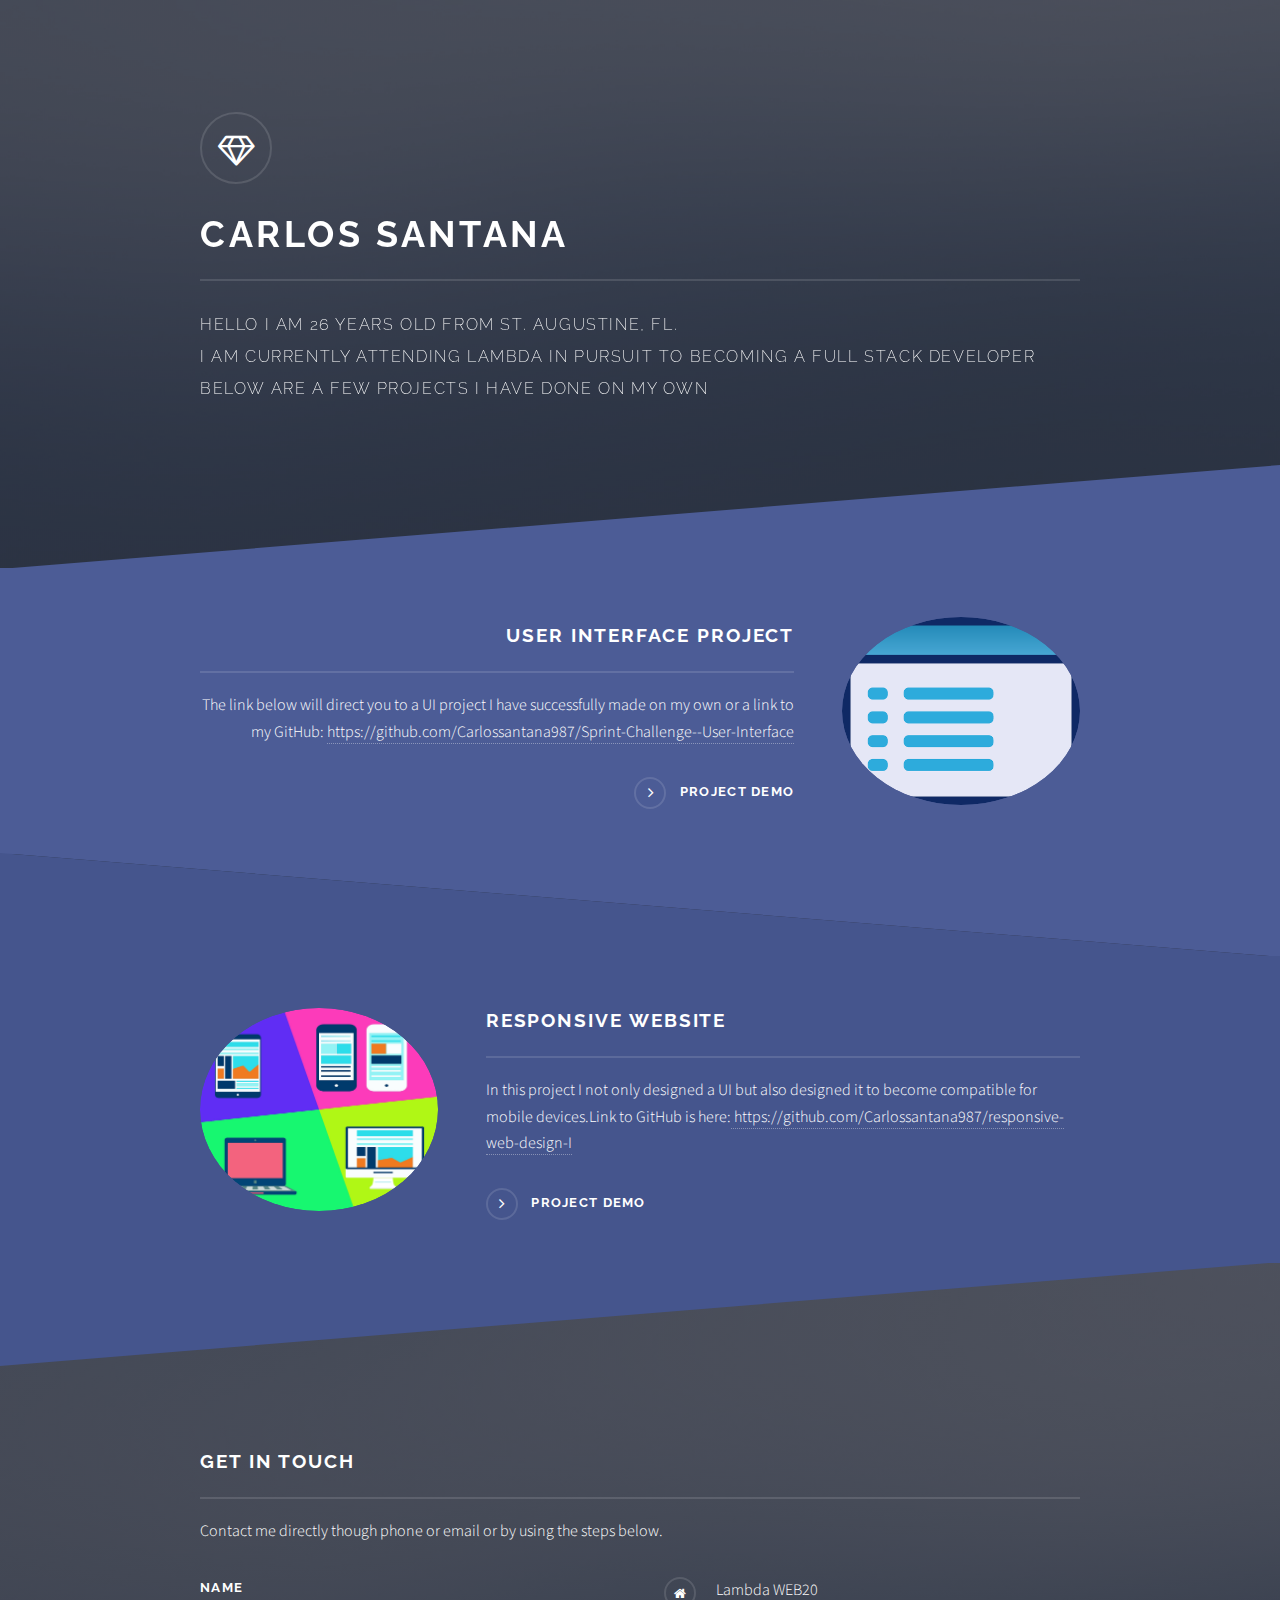
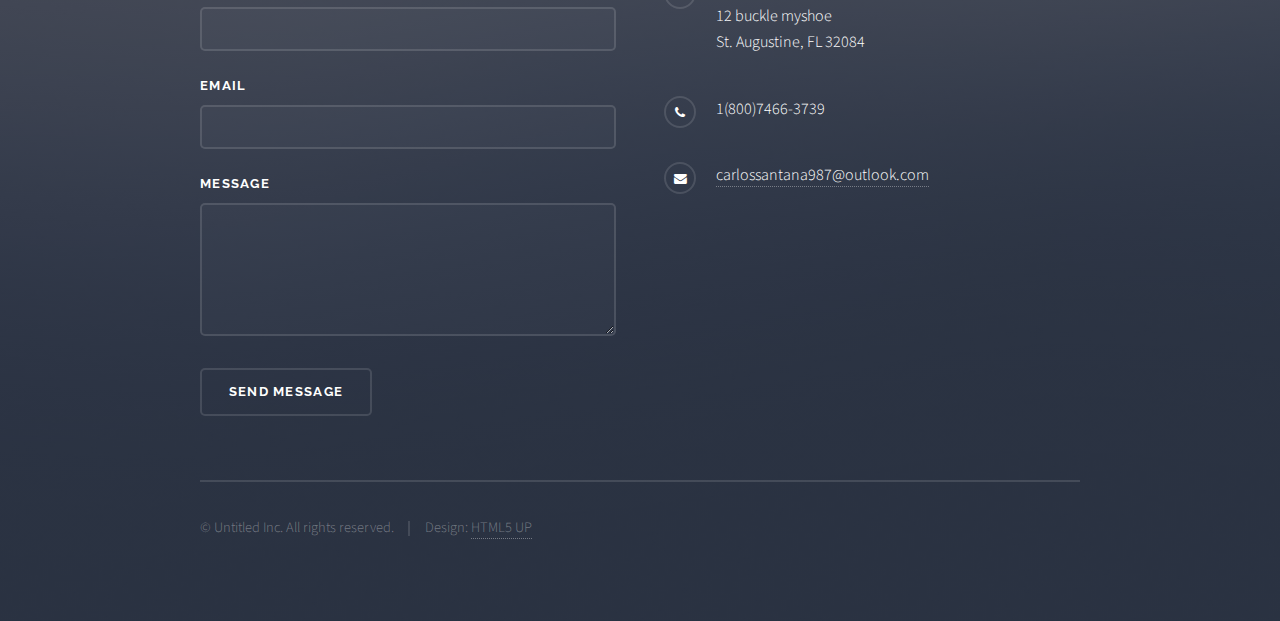
<file: Portfolio/index.html>
<!DOCTYPE HTML>
<!--
	Solid State by HTML5 UP
	html5up.net | @ajlkn
	Free for personal and commercial use under the CCA 3.0 license (html5up.net/license)
-->
<html>
	<head>
		<title>Carlos Santana</title>
		<meta charset="utf-8" />
		<meta name="viewport" content="width=device-width, initial-scale=1, user-scalable=no" />
		<link rel="stylesheet" href="assets/css/main.css" />
		<noscript><link rel="stylesheet" href="assets/css/noscript.css" /></noscript>
	</head>
	<body class="is-preload">

		<!-- Page Wrapper -->
			<!--<div id="page-wrapper">

				 Header 
					<header id="header" class="alt">
						<h1><a href="index.html">Carlos Santana</a></h1>
						<nav>
							<a href="#menu">Menu</a>
						</nav>
					</header> -->

				<!-- Menu -->
				<!--  <nav id="menu">
						<div class="inner">
							<h2>Menu</h2>
							<ul class="links">
								<li><a href="index.html">Home</a></li>
								<li><a href="generic.html">Generic</a></li>
								<li><a href="elements.html">Elements</a></li>
								<li><a href="#">Log In</a></li>
								<li><a href="#">Sign Up</a></li>
							</ul>
							<a href="#" class="close">Close</a>
						</div>
					</nav>  -->

				<!-- Banner -->
					<section id="banner">
						<div class="inner">
							<div class="logo"><span class="icon fa-diamond"></span></div>
							<h2>Carlos Santana</h2>
							<p>Hello I am 26 years old from St. Augustine, FL. </br>
							I am currently attending Lambda in pursuit to becoming a Full Stack Developer </br>
							Below are a few projects I have done on my own</b>

							</p>
						</div>
					</section>

				<!-- Wrapper -->
					<section id="wrapper">

						<!-- One -->
							<section id="one" class="wrapper spotlight style1">
								<div class="inner">
									<a href="UI-prjx-index.html" class="image"><img src="images/UI background picture.png" alt="" /></a>
									<div class="content">
										<h2 class="major">User Interface Project</h2>
										<p>The link below will direct you to a UI project I have successfully made on my own </b>
											or a link to my GitHub: <a href ='https://github.com/Carlossantana987/Sprint-Challenge--User-Interface'>https://github.com/Carlossantana987/Sprint-Challenge--User-Interface</a>
										</p>
										<a href="UI-prjx-index.html"class="special">Project Demo</a>
									</div>
								</div>
							</section>

						<!-- Two -->
							<section id="two" class="wrapper alt spotlight style2">
								<div class="inner">
									<a href="index.1.html" class="image"><img src="images/mobile.jpg" alt="" /></a>
									<div class="content">
										<h2 class="major">Responsive Website</h2>
										<p>In this project I not only designed a UI but also designed it to become compatible for mobile devices.Link to GitHub is here:<a href='https://github.com/Carlossantana987/responsive-web-design-I'> https://github.com/Carlossantana987/responsive-web-design-I </a></p>
										<a href="index.1.html" class="special">Project Demo</a>
									</div>
								</div>
							</section>

						<!--Three 
							<section id="three" class="wrapper spotlight style3">
								<div class="inner">
									<a href="#" class="image"><img src="images/pic03.jpg" alt="" /></a>
									<div class="content">
										<h2 class="major">Nullam dignissim</h2>
										<p>Lorem ipsum dolor sit amet, etiam lorem adipiscing elit. Cras turpis ante, nullam sit amet turpis non, sollicitudin posuere urna. Mauris id tellus arcu. Nunc vehicula id nulla dignissim dapibus. Nullam ultrices, neque et faucibus viverra, ex nulla cursus.</p>
										<a href="#" class="special">Learn more</a>
									</div>
								</div>
							</section>

						Four 
							<section id="four" class="wrapper alt style1">
								<div class="inner">
									<h2 class="major">Vitae phasellus</h2>
									<p>Cras mattis ante fermentum, malesuada neque vitae, eleifend erat. Phasellus non pulvinar erat. Fusce tincidunt, nisl eget mattis egestas, purus ipsum consequat orci, sit amet lobortis lorem lacus in tellus. Sed ac elementum arcu. Quisque placerat auctor laoreet.</p>
									<section class="features">
										<article>
											<a href="#" class="image"><img src="images/pic04.jpg" alt="" /></a>
											<h3 class="major">Sed feugiat lorem</h3>
											<p>Lorem ipsum dolor sit amet, consectetur adipiscing vehicula id nulla dignissim dapibus ultrices.</p>
											<a href="#" class="special">Learn more</a>
										</article>
										<article>
											<a href="#" class="image"><img src="images/pic05.jpg" alt="" /></a>
											<h3 class="major">Nisl placerat</h3>
											<p>Lorem ipsum dolor sit amet, consectetur adipiscing vehicula id nulla dignissim dapibus ultrices.</p>
											<a href="#" class="special">Learn more</a>
										</article>
										<article>
											<a href="#" class="image"><img src="images/pic06.jpg" alt="" /></a>
											<h3 class="major">Ante fermentum</h3>
											<p>Lorem ipsum dolor sit amet, consectetur adipiscing vehicula id nulla dignissim dapibus ultrices.</p>
											<a href="#" class="special">Learn more</a>
										</article>
										<article>
											<a href="#" class="image"><img src="images/pic07.jpg" alt="" /></a>
											<h3 class="major">Fusce consequat</h3>
											<p>Lorem ipsum dolor sit amet, consectetur adipiscing vehicula id nulla dignissim dapibus ultrices.</p>
											<a href="#" class="special">Learn more</a>
										</article>
									</section>
									<ul class="actions">
										<li><a href="#" class="button">Browse All</a></li>
									</ul>
								</div>
							</section>

					</section>

				 Footer -->
					<section id="footer">
						<div class="inner">
							<h2 class="major">Get in touch</h2>
							<p>Contact me directly though phone or email or by using the steps below.</p>
							<form method="post" action="#">
								<div class="fields">
									<div class="field">
										<label for="name">Name</label>
										<input type="text" name="name" id="name" />
									</div>
									<div class="field">
										<label for="email">Email</label>
										<input type="email" name="email" id="email" />
									</div>
									<div class="field">
										<label for="message">Message</label>
										<textarea name="message" id="message" rows="4"></textarea>
									</div>
								</div>
								<ul class="actions">
									<li><input type="submit" value="Send Message" /></li>
								</ul>
							</form>
							<ul class="contact">
								<li class="fa-home">
									Lambda WEB20</br>
									12 buckle myshoe <br/>
									St. Augustine, FL 32084
								</li>
								<li class="fa-phone"> 1(800)7466-3739</li>
								<li class="fa-envelope"><a href="#">carlossantana987@outlook.com</a></li>
								<!--<li class="fa-twitter"><a href="#">twitter.com/untitled-tld</a></li>
								<li class="fa-facebook"><a href="#">facebook.com/untitled-tld</a></li>
								<li class="fa-instagram"><a href="#">instagram.com/untitled-tld</a></li> -->
							</ul>
							<ul class="copyright">
								<li>&copy; Untitled Inc. All rights reserved.</li><li>Design: <a href="http://html5up.net">HTML5 UP</a></li>
							</ul>
						</div>
					</section>

			</div>

		<!-- Scripts -->
			<script src="assets/js/jquery.min.js"></script>
			<script src="assets/js/jquery.scrollex.min.js"></script>
			<script src="assets/js/browser.min.js"></script>
			<script src="assets/js/breakpoints.min.js"></script>
			<script src="assets/js/util.js"></script>
			<script src="assets/js/main.js"></script>

	</body>
</html>
</file>
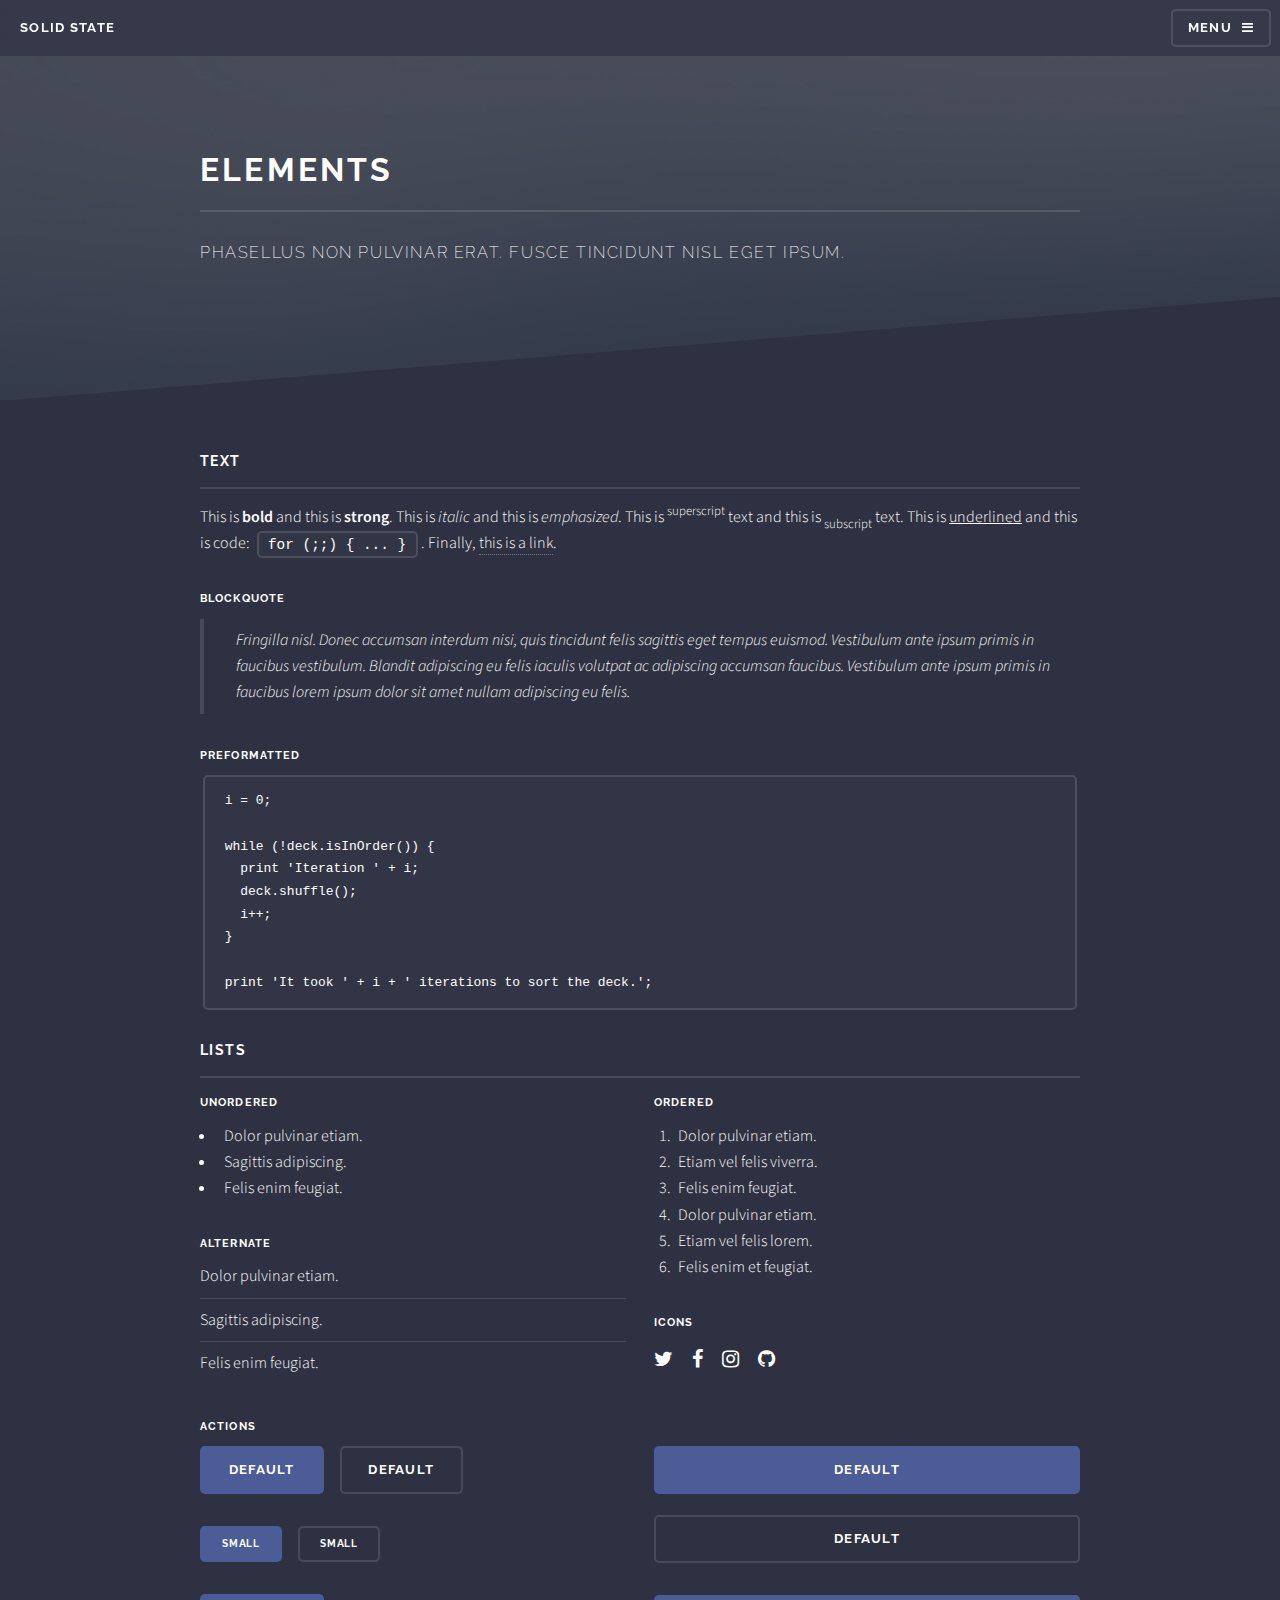
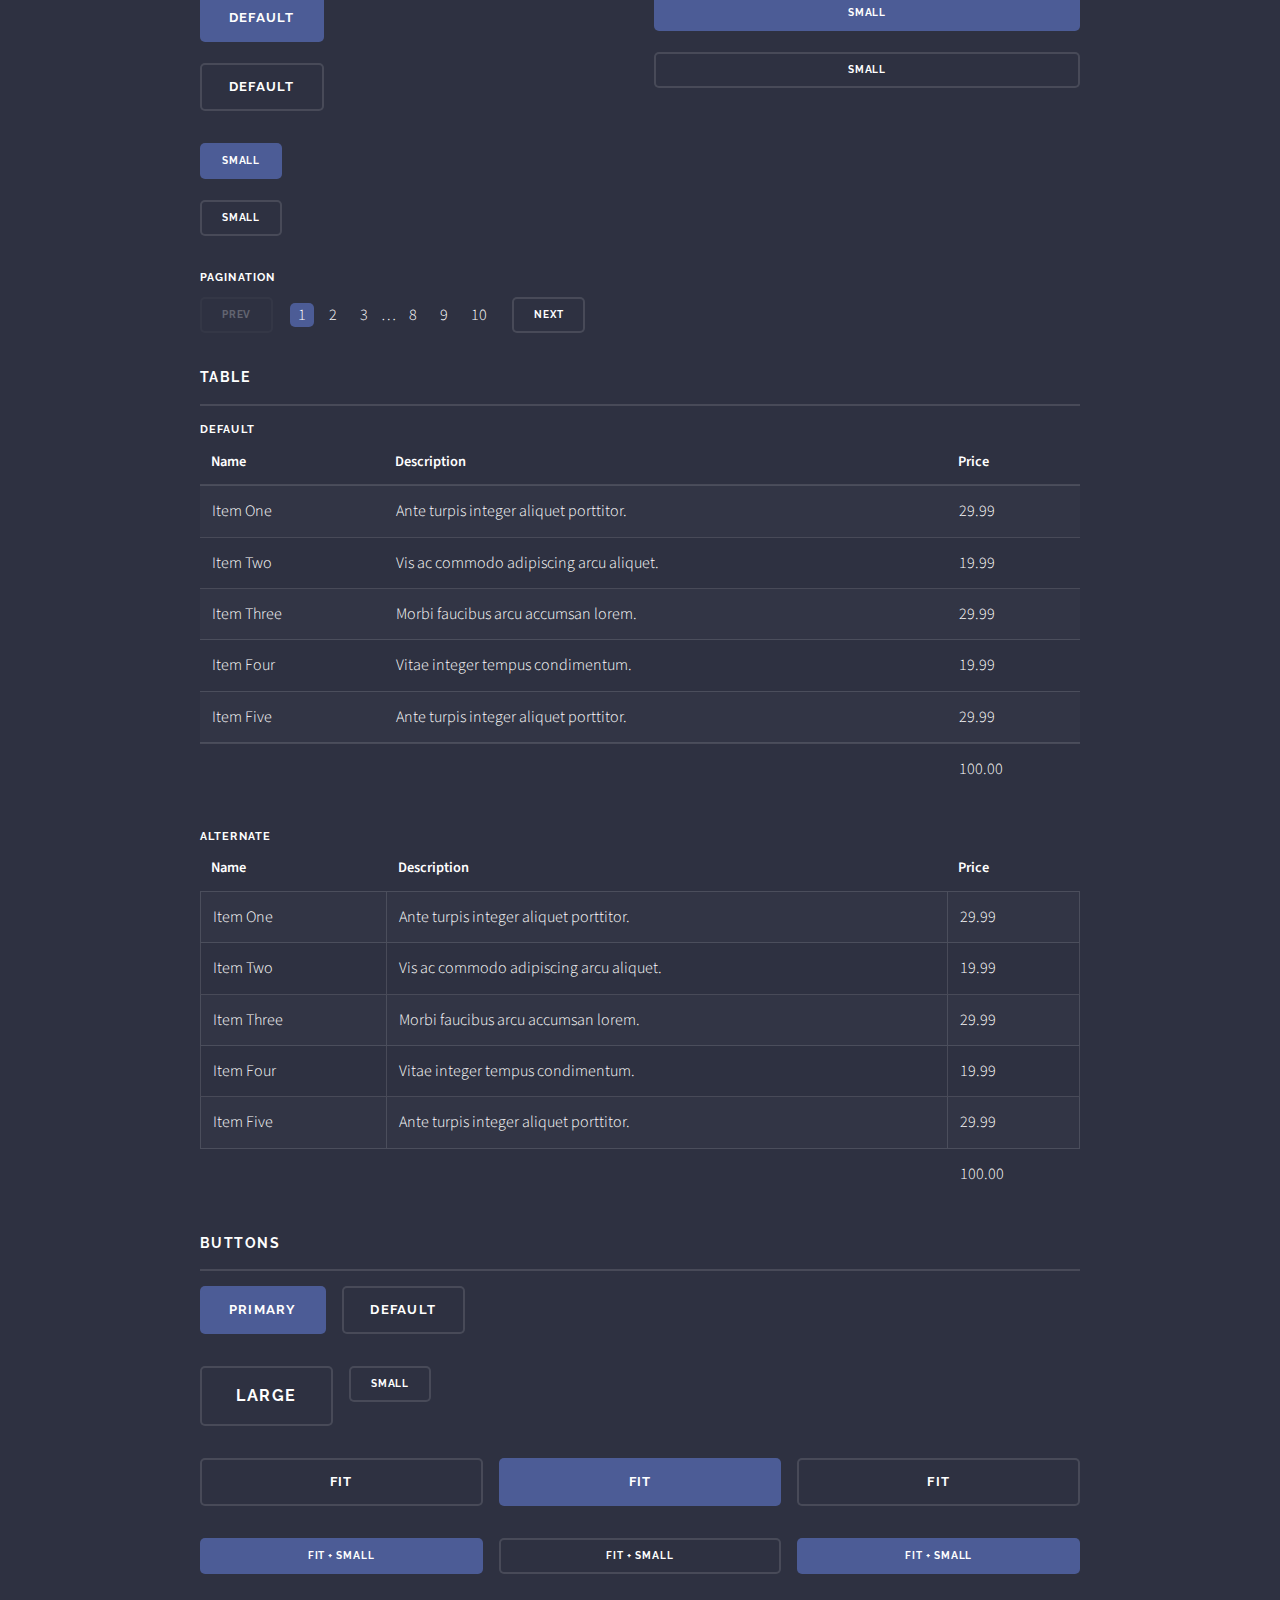
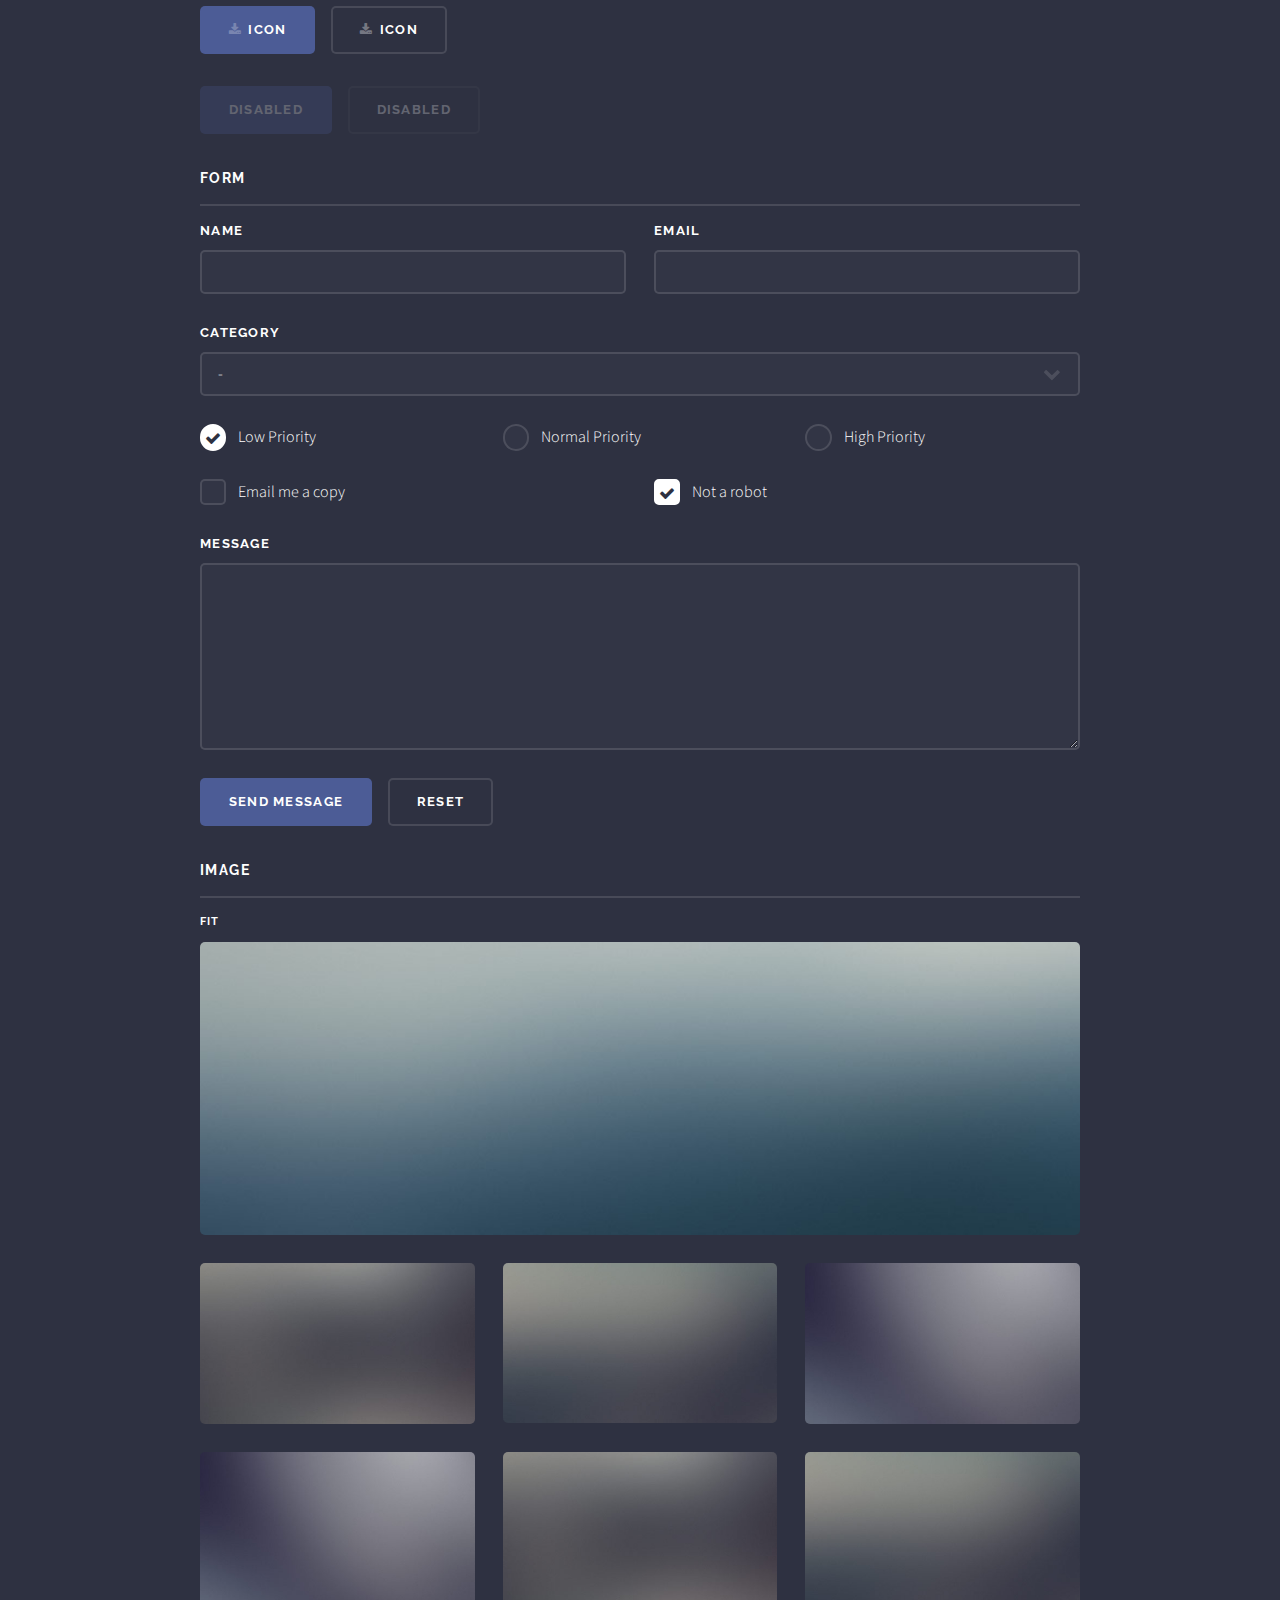
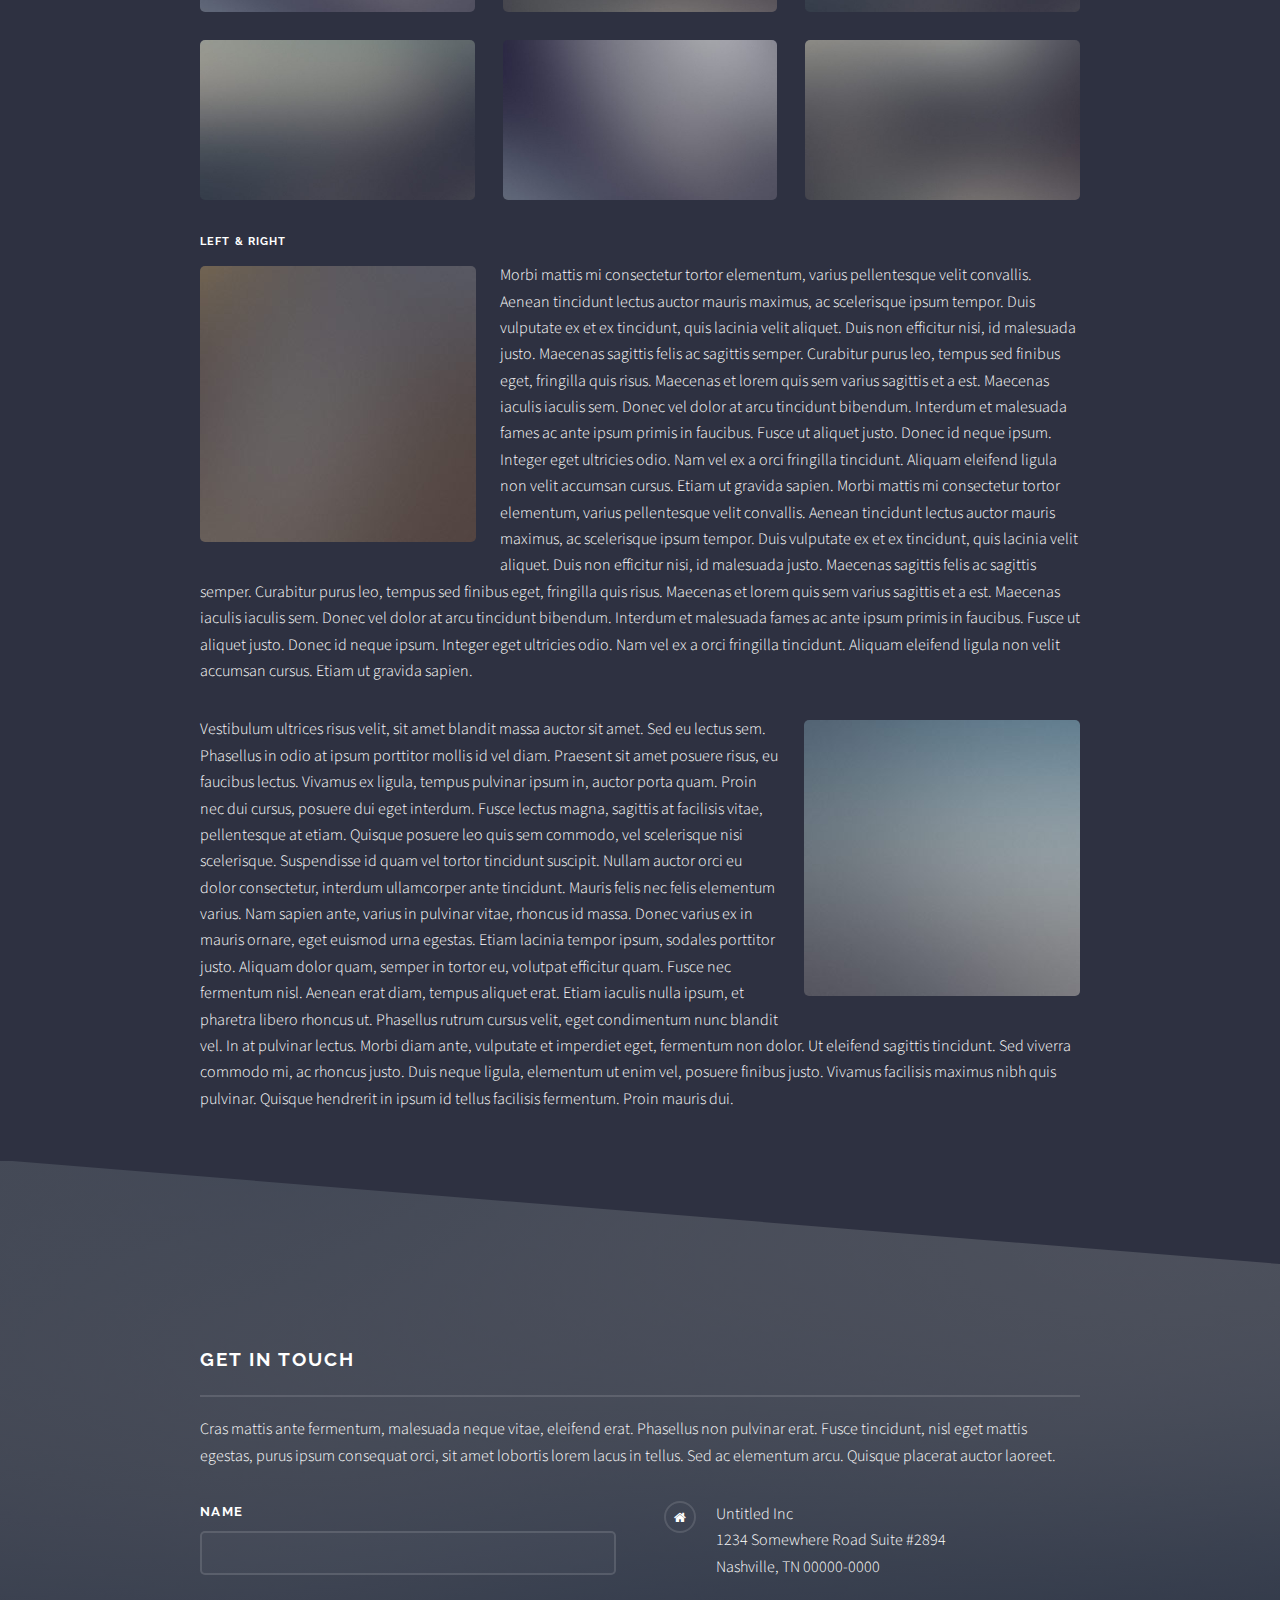
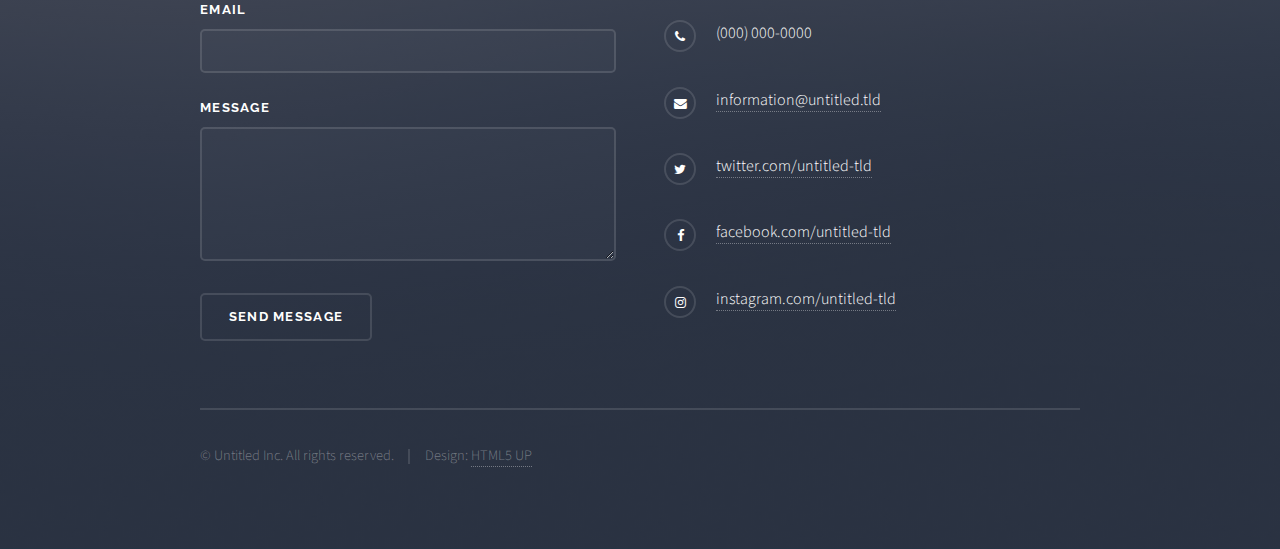
<file: Portfolio/elements.html>
<!DOCTYPE HTML>
<!--
	Solid State by HTML5 UP
	html5up.net | @ajlkn
	Free for personal and commercial use under the CCA 3.0 license (html5up.net/license)
-->
<html>
	<head>
		<title>Elements - Solid State by HTML5 UP</title>
		<meta charset="utf-8" />
		<meta name="viewport" content="width=device-width, initial-scale=1, user-scalable=no" />
		<link rel="stylesheet" href="assets/css/main.css" />
		<noscript><link rel="stylesheet" href="assets/css/noscript.css" /></noscript>
	</head>
	<body class="is-preload">

		<!-- Page Wrapper -->
			<div id="page-wrapper">

				<!-- Header -->
					<header id="header">
						<h1><a href="index.html">Solid State</a></h1>
						<nav>
							<a href="#menu">Menu</a>
						</nav>
					</header>

				<!-- Menu -->
					<nav id="menu">
						<div class="inner">
							<h2>Menu</h2>
							<ul class="links">
								<li><a href="index.html">Home</a></li>
								<li><a href="generic.html">Generic</a></li>
								<li><a href="elements.html">Elements</a></li>
								<li><a href="#">Log In</a></li>
								<li><a href="#">Sign Up</a></li>
							</ul>
							<a href="#" class="close">Close</a>
						</div>
					</nav>

				<!-- Wrapper -->
					<section id="wrapper">
						<header>
							<div class="inner">
								<h2>Elements</h2>
								<p>Phasellus non pulvinar erat. Fusce tincidunt nisl eget ipsum.</p>
							</div>
						</header>

						<!-- Content -->
							<div class="wrapper">
								<div class="inner">

									<section>
										<h3 class="major">Text</h3>
										<p>This is <b>bold</b> and this is <strong>strong</strong>. This is <i>italic</i> and this is <em>emphasized</em>.
										This is <sup>superscript</sup> text and this is <sub>subscript</sub> text.
										This is <u>underlined</u> and this is code: <code>for (;;) { ... }</code>. Finally, <a href="#">this is a link</a>.</p>
										<h4>Blockquote</h4>
										<blockquote>Fringilla nisl. Donec accumsan interdum nisi, quis tincidunt felis sagittis eget tempus euismod. Vestibulum ante ipsum primis in faucibus vestibulum. Blandit adipiscing eu felis iaculis volutpat ac adipiscing accumsan faucibus. Vestibulum ante ipsum primis in faucibus lorem ipsum dolor sit amet nullam adipiscing eu felis.</blockquote>
										<h4>Preformatted</h4>
										<pre><code>i = 0;

while (!deck.isInOrder()) {
  print 'Iteration ' + i;
  deck.shuffle();
  i++;
}

print 'It took ' + i + ' iterations to sort the deck.';</code></pre>
									</section>

									<section>
										<h3 class="major">Lists</h3>
										<div class="row">
											<div class="col-6 col-12-medium">
												<h4>Unordered</h4>
												<ul>
													<li>Dolor pulvinar etiam.</li>
													<li>Sagittis adipiscing.</li>
													<li>Felis enim feugiat.</li>
												</ul>
												<h4>Alternate</h4>
												<ul class="alt">
													<li>Dolor pulvinar etiam.</li>
													<li>Sagittis adipiscing.</li>
													<li>Felis enim feugiat.</li>
												</ul>
											</div>
											<div class="col-6 col-12-medium">
												<h4>Ordered</h4>
												<ol>
													<li>Dolor pulvinar etiam.</li>
													<li>Etiam vel felis viverra.</li>
													<li>Felis enim feugiat.</li>
													<li>Dolor pulvinar etiam.</li>
													<li>Etiam vel felis lorem.</li>
													<li>Felis enim et feugiat.</li>
												</ol>
												<h4>Icons</h4>
												<ul class="icons">
													<li><a href="#" class="icon fa-twitter"><span class="label">Twitter</span></a></li>
													<li><a href="#" class="icon fa-facebook"><span class="label">Facebook</span></a></li>
													<li><a href="#" class="icon fa-instagram"><span class="label">Instagram</span></a></li>
													<li><a href="#" class="icon fa-github"><span class="label">Github</span></a></li>
												</ul>
											</div>
										</div>
										<h4>Actions</h4>
										<div class="row">
											<div class="col-6 col-12-medium">
												<ul class="actions">
													<li><a href="#" class="button primary">Default</a></li>
													<li><a href="#" class="button">Default</a></li>
												</ul>
												<ul class="actions small">
													<li><a href="#" class="button primary small">Small</a></li>
													<li><a href="#" class="button small">Small</a></li>
												</ul>
												<ul class="actions stacked">
													<li><a href="#" class="button primary">Default</a></li>
													<li><a href="#" class="button">Default</a></li>
												</ul>
												<ul class="actions stacked small">
													<li><a href="#" class="button primary small">Small</a></li>
													<li><a href="#" class="button small">Small</a></li>
												</ul>
											</div>
											<div class="col-6 col-12-medium">
												<ul class="actions stacked">
													<li><a href="#" class="button primary fit">Default</a></li>
													<li><a href="#" class="button fit">Default</a></li>
												</ul>
												<ul class="actions stacked small">
													<li><a href="#" class="button primary small fit">Small</a></li>
													<li><a href="#" class="button small fit">Small</a></li>
												</ul>
											</div>
										</div>
										<h4>Pagination</h4>
										<ul class="pagination">
											<li><span class="button small disabled">Prev</span></li>
											<li><a href="#" class="page active">1</a></li>
											<li><a href="#" class="page">2</a></li>
											<li><a href="#" class="page">3</a></li>
											<li><span>&hellip;</span></li>
											<li><a href="#" class="page">8</a></li>
											<li><a href="#" class="page">9</a></li>
											<li><a href="#" class="page">10</a></li>
											<li><a href="#" class="button small">Next</a></li>
										</ul>
									</section>

									<section>
										<h3 class="major">Table</h3>
										<h4>Default</h4>
										<div class="table-wrapper">
											<table>
												<thead>
													<tr>
														<th>Name</th>
														<th>Description</th>
														<th>Price</th>
													</tr>
												</thead>
												<tbody>
													<tr>
														<td>Item One</td>
														<td>Ante turpis integer aliquet porttitor.</td>
														<td>29.99</td>
													</tr>
													<tr>
														<td>Item Two</td>
														<td>Vis ac commodo adipiscing arcu aliquet.</td>
														<td>19.99</td>
													</tr>
													<tr>
														<td>Item Three</td>
														<td> Morbi faucibus arcu accumsan lorem.</td>
														<td>29.99</td>
													</tr>
													<tr>
														<td>Item Four</td>
														<td>Vitae integer tempus condimentum.</td>
														<td>19.99</td>
													</tr>
													<tr>
														<td>Item Five</td>
														<td>Ante turpis integer aliquet porttitor.</td>
														<td>29.99</td>
													</tr>
												</tbody>
												<tfoot>
													<tr>
														<td colspan="2"></td>
														<td>100.00</td>
													</tr>
												</tfoot>
											</table>
										</div>

										<h4>Alternate</h4>
										<div class="table-wrapper">
											<table class="alt">
												<thead>
													<tr>
														<th>Name</th>
														<th>Description</th>
														<th>Price</th>
													</tr>
												</thead>
												<tbody>
													<tr>
														<td>Item One</td>
														<td>Ante turpis integer aliquet porttitor.</td>
														<td>29.99</td>
													</tr>
													<tr>
														<td>Item Two</td>
														<td>Vis ac commodo adipiscing arcu aliquet.</td>
														<td>19.99</td>
													</tr>
													<tr>
														<td>Item Three</td>
														<td> Morbi faucibus arcu accumsan lorem.</td>
														<td>29.99</td>
													</tr>
													<tr>
														<td>Item Four</td>
														<td>Vitae integer tempus condimentum.</td>
														<td>19.99</td>
													</tr>
													<tr>
														<td>Item Five</td>
														<td>Ante turpis integer aliquet porttitor.</td>
														<td>29.99</td>
													</tr>
												</tbody>
												<tfoot>
													<tr>
														<td colspan="2"></td>
														<td>100.00</td>
													</tr>
												</tfoot>
											</table>
										</div>
									</section>

									<section>
										<h3 class="major">Buttons</h3>
										<ul class="actions">
											<li><a href="#" class="button primary">Primary</a></li>
											<li><a href="#" class="button">Default</a></li>
										</ul>
										<ul class="actions">
											<li><a href="#" class="button large">Large</a></li>
											<li><a href="#" class="button small">Small</a></li>
										</ul>
										<ul class="actions fit">
											<li><a href="#" class="button fit">Fit</a></li>
											<li><a href="#" class="button primary fit">Fit</a></li>
											<li><a href="#" class="button fit">Fit</a></li>
										</ul>
										<ul class="actions fit small">
											<li><a href="#" class="button primary fit small">Fit + Small</a></li>
											<li><a href="#" class="button fit small">Fit + Small</a></li>
											<li><a href="#" class="button primary fit small">Fit + Small</a></li>
										</ul>
										<ul class="actions">
											<li><a href="#" class="button primary icon fa-download">Icon</a></li>
											<li><a href="#" class="button icon fa-download">Icon</a></li>
										</ul>
										<ul class="actions">
											<li><span class="button primary disabled">Disabled</span></li>
											<li><span class="button disabled">Disabled</span></li>
										</ul>
									</section>

									<section>
										<h3 class="major">Form</h3>
										<form method="post" action="#">
											<div class="row gtr-uniform">
												<div class="col-6 col-12-xsmall">
													<label for="demo-name">Name</label>
													<input type="text" name="demo-name" id="demo-name" value="" />
												</div>
												<div class="col-6 col-12-xsmall">
													<label for="demo-email">Email</label>
													<input type="email" name="demo-email" id="demo-email" value="" />
												</div>
												<div class="col-12">
													<label for="demo-category">Category</label>
													<select name="demo-category" id="demo-category">
														<option value="">-</option>
														<option value="1">Manufacturing</option>
														<option value="1">Shipping</option>
														<option value="1">Administration</option>
														<option value="1">Human Resources</option>
													</select>
												</div>
												<div class="col-4 col-12-small">
													<input type="radio" id="demo-priority-low" name="demo-priority" checked>
													<label for="demo-priority-low">Low Priority</label>
												</div>
												<div class="col-4 col-12-small">
													<input type="radio" id="demo-priority-normal" name="demo-priority">
													<label for="demo-priority-normal">Normal Priority</label>
												</div>
												<div class="col-4 col-12-small">
													<input type="radio" id="demo-priority-high" name="demo-priority">
													<label for="demo-priority-high">High Priority</label>
												</div>
												<div class="col-6 col-12-small">
													<input type="checkbox" id="demo-copy" name="demo-copy">
													<label for="demo-copy">Email me a copy</label>
												</div>
												<div class="col-6 col-12-small">
													<input type="checkbox" id="demo-human" name="demo-human" checked>
													<label for="demo-human">Not a robot</label>
												</div>
												<div class="col-12">
													<label for="demo-message">Message</label>
													<textarea name="demo-message" id="demo-message" rows="6"></textarea>
												</div>
												<div class="col-12">
													<ul class="actions">
														<li><input type="submit" value="Send Message" class="primary" /></li>
														<li><input type="reset" value="Reset" /></li>
													</ul>
												</div>
											</div>
										</form>
									</section>

									<section>
										<h3 class="major">Image</h3>
										<h4>Fit</h4>
										<div class="box alt">
											<div class="row gtr-uniform">
												<div class="col-12"><span class="image fit"><img src="images/pic08.jpg" alt="" /></span></div>
												<div class="col-4"><span class="image fit"><img src="images/pic05.jpg" alt="" /></span></div>
												<div class="col-4"><span class="image fit"><img src="images/pic06.jpg" alt="" /></span></div>
												<div class="col-4"><span class="image fit"><img src="images/pic07.jpg" alt="" /></span></div>
												<div class="col-4"><span class="image fit"><img src="images/pic07.jpg" alt="" /></span></div>
												<div class="col-4"><span class="image fit"><img src="images/pic05.jpg" alt="" /></span></div>
												<div class="col-4"><span class="image fit"><img src="images/pic06.jpg" alt="" /></span></div>
												<div class="col-4"><span class="image fit"><img src="images/pic06.jpg" alt="" /></span></div>
												<div class="col-4"><span class="image fit"><img src="images/pic07.jpg" alt="" /></span></div>
												<div class="col-4"><span class="image fit"><img src="images/pic05.jpg" alt="" /></span></div>
											</div>
										</div>
										<h4>Left &amp; Right</h4>
										<p><span class="image left"><img src="images/pic01.jpg" alt="" /></span>Morbi mattis mi consectetur tortor elementum, varius pellentesque velit convallis. Aenean tincidunt lectus auctor mauris maximus, ac scelerisque ipsum tempor. Duis vulputate ex et ex tincidunt, quis lacinia velit aliquet. Duis non efficitur nisi, id malesuada justo. Maecenas sagittis felis ac sagittis semper. Curabitur purus leo, tempus sed finibus eget, fringilla quis risus. Maecenas et lorem quis sem varius sagittis et a est. Maecenas iaculis iaculis sem. Donec vel dolor at arcu tincidunt bibendum. Interdum et malesuada fames ac ante ipsum primis in faucibus. Fusce ut aliquet justo. Donec id neque ipsum. Integer eget ultricies odio. Nam vel ex a orci fringilla tincidunt. Aliquam eleifend ligula non velit accumsan cursus. Etiam ut gravida sapien. Morbi mattis mi consectetur tortor elementum, varius pellentesque velit convallis. Aenean tincidunt lectus auctor mauris maximus, ac scelerisque ipsum tempor. Duis vulputate ex et ex tincidunt, quis lacinia velit aliquet. Duis non efficitur nisi, id malesuada justo. Maecenas sagittis felis ac sagittis semper. Curabitur purus leo, tempus sed finibus eget, fringilla quis risus. Maecenas et lorem quis sem varius sagittis et a est. Maecenas iaculis iaculis sem. Donec vel dolor at arcu tincidunt bibendum. Interdum et malesuada fames ac ante ipsum primis in faucibus. Fusce ut aliquet justo. Donec id neque ipsum. Integer eget ultricies odio. Nam vel ex a orci fringilla tincidunt. Aliquam eleifend ligula non velit accumsan cursus. Etiam ut gravida sapien.</p>
										<p><span class="image right"><img src="images/pic02.jpg" alt="" /></span>Vestibulum ultrices risus velit, sit amet blandit massa auctor sit amet. Sed eu lectus sem. Phasellus in odio at ipsum porttitor mollis id vel diam. Praesent sit amet posuere risus, eu faucibus lectus. Vivamus ex ligula, tempus pulvinar ipsum in, auctor porta quam. Proin nec dui cursus, posuere dui eget interdum. Fusce lectus magna, sagittis at facilisis vitae, pellentesque at etiam. Quisque posuere leo quis sem commodo, vel scelerisque nisi scelerisque. Suspendisse id quam vel tortor tincidunt suscipit. Nullam auctor orci eu dolor consectetur, interdum ullamcorper ante tincidunt. Mauris felis nec felis elementum varius. Nam sapien ante, varius in pulvinar vitae, rhoncus id massa. Donec varius ex in mauris ornare, eget euismod urna egestas. Etiam lacinia tempor ipsum, sodales porttitor justo. Aliquam dolor quam, semper in tortor eu, volutpat efficitur quam. Fusce nec fermentum nisl. Aenean erat diam, tempus aliquet erat. Etiam iaculis nulla ipsum, et pharetra libero rhoncus ut. Phasellus rutrum cursus velit, eget condimentum nunc blandit vel. In at pulvinar lectus. Morbi diam ante, vulputate et imperdiet eget, fermentum non dolor. Ut eleifend sagittis tincidunt. Sed viverra commodo mi, ac rhoncus justo. Duis neque ligula, elementum ut enim vel, posuere finibus justo. Vivamus facilisis maximus nibh quis pulvinar. Quisque hendrerit in ipsum id tellus facilisis fermentum. Proin mauris dui.</p>
									</section>

								</div>
							</div>

					</section>

				<!-- Footer -->
					<section id="footer">
						<div class="inner">
							<h2 class="major">Get in touch</h2>
							<p>Cras mattis ante fermentum, malesuada neque vitae, eleifend erat. Phasellus non pulvinar erat. Fusce tincidunt, nisl eget mattis egestas, purus ipsum consequat orci, sit amet lobortis lorem lacus in tellus. Sed ac elementum arcu. Quisque placerat auctor laoreet.</p>
							<form method="post" action="#">
								<div class="fields">
									<div class="field">
										<label for="name">Name</label>
										<input type="text" name="name" id="name" />
									</div>
									<div class="field">
										<label for="email">Email</label>
										<input type="email" name="email" id="email" />
									</div>
									<div class="field">
										<label for="message">Message</label>
										<textarea name="message" id="message" rows="4"></textarea>
									</div>
								</div>
								<ul class="actions">
									<li><input type="submit" value="Send Message" /></li>
								</ul>
							</form>
							<ul class="contact">
								<li class="fa-home">
									Untitled Inc<br />
									1234 Somewhere Road Suite #2894<br />
									Nashville, TN 00000-0000
								</li>
								<li class="fa-phone">(000) 000-0000</li>
								<li class="fa-envelope"><a href="#">information@untitled.tld</a></li>
								<li class="fa-twitter"><a href="#">twitter.com/untitled-tld</a></li>
								<li class="fa-facebook"><a href="#">facebook.com/untitled-tld</a></li>
								<li class="fa-instagram"><a href="#">instagram.com/untitled-tld</a></li>
							</ul>
							<ul class="copyright">
								<li>&copy; Untitled Inc. All rights reserved.</li><li>Design: <a href="http://html5up.net">HTML5 UP</a></li>
							</ul>
						</div>
					</section>

			</div>

		<!-- Scripts -->
			<script src="assets/js/jquery.min.js"></script>
			<script src="assets/js/jquery.scrollex.min.js"></script>
			<script src="assets/js/browser.min.js"></script>
			<script src="assets/js/breakpoints.min.js"></script>
			<script src="assets/js/util.js"></script>
			<script src="assets/js/main.js"></script>

	</body>
</html>
</file>
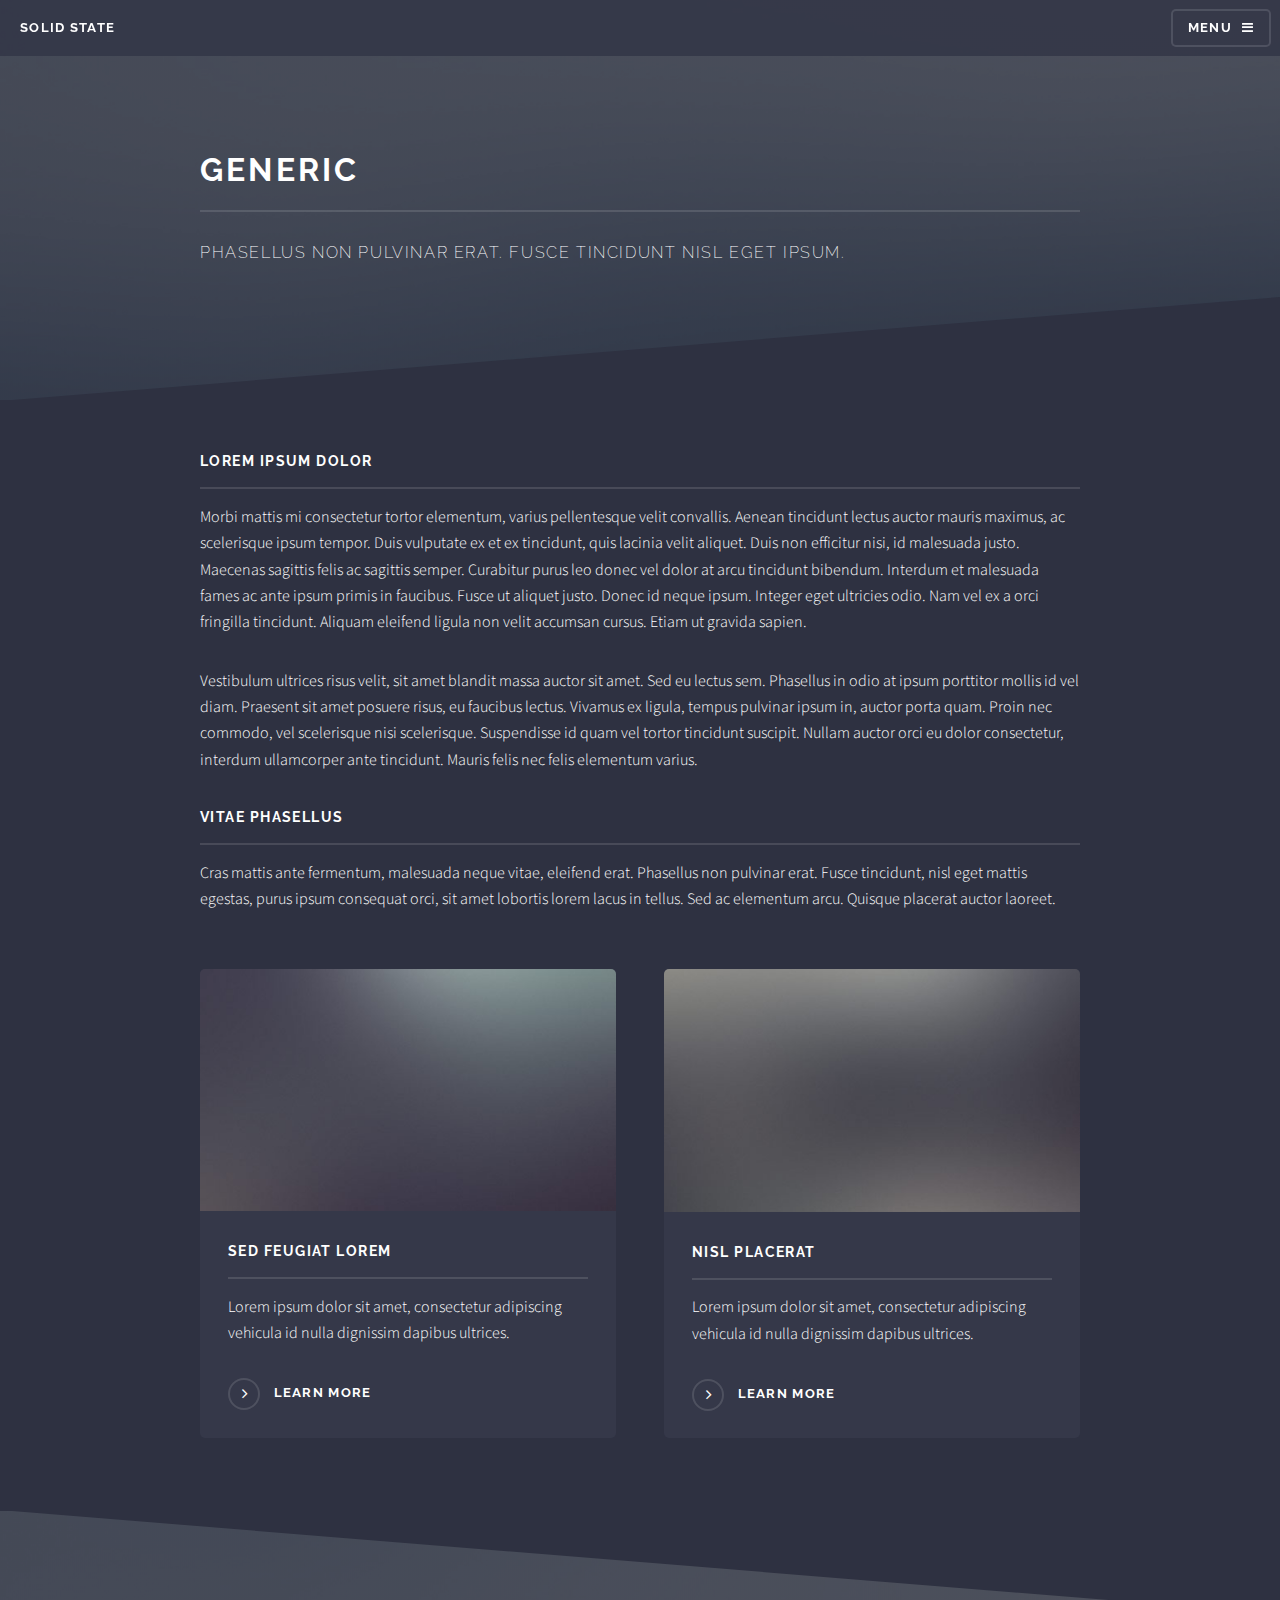
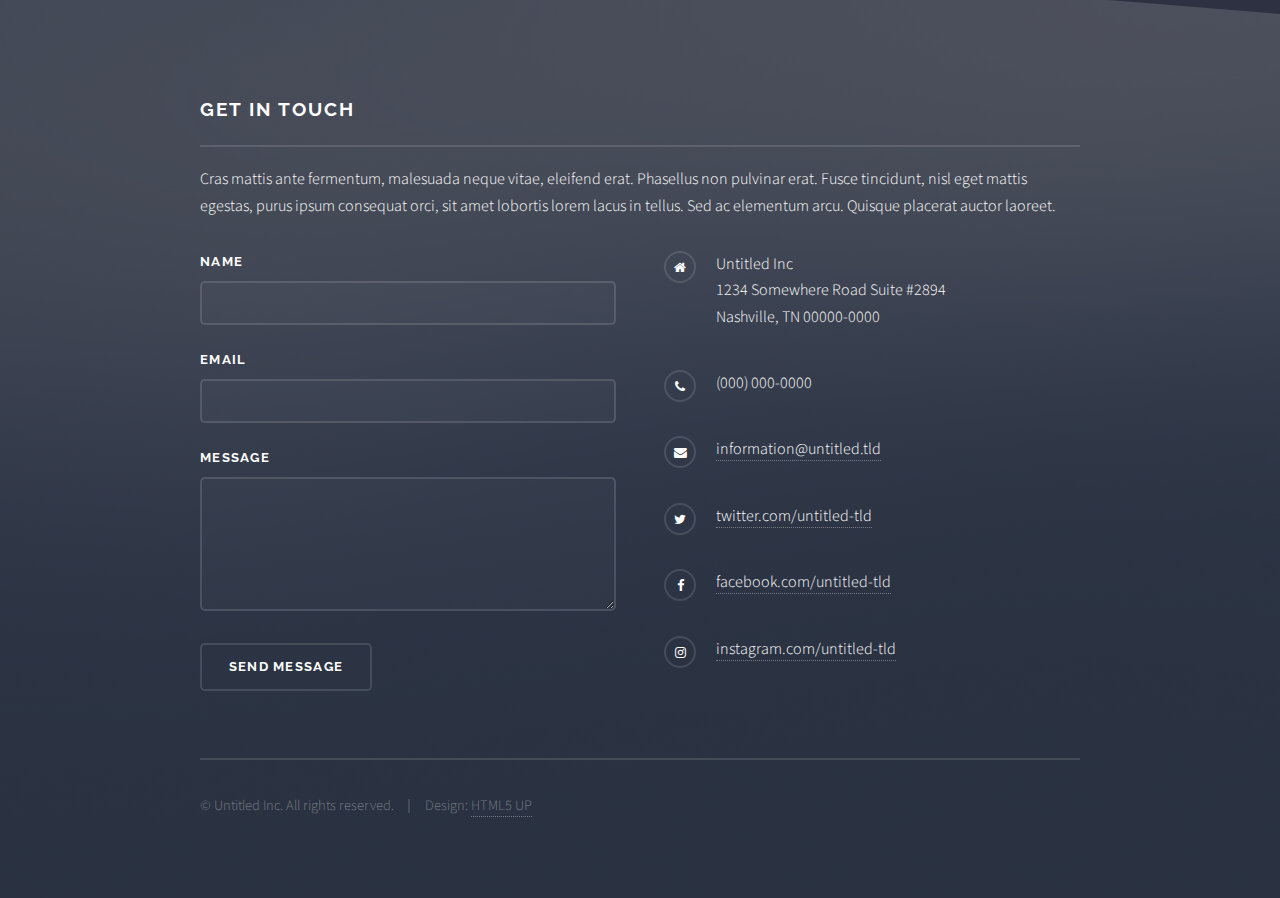
<file: Portfolio/generic.html>
<!DOCTYPE HTML>
<!--
	Solid State by HTML5 UP
	html5up.net | @ajlkn
	Free for personal and commercial use under the CCA 3.0 license (html5up.net/license)
-->
<html>
	<head>
		<title>Generic - Solid State by HTML5 UP</title>
		<meta charset="utf-8" />
		<meta name="viewport" content="width=device-width, initial-scale=1, user-scalable=no" />
		<link rel="stylesheet" href="assets/css/main.css" />
		<noscript><link rel="stylesheet" href="assets/css/noscript.css" /></noscript>
	</head>
	<body class="is-preload">

		<!-- Page Wrapper -->
			<div id="page-wrapper">

				<!-- Header -->
					<header id="header">
						<h1><a href="index.html">Solid State</a></h1>
						<nav>
							<a href="#menu">Menu</a>
						</nav>
					</header>

				<!-- Menu -->
					<nav id="menu">
						<div class="inner">
							<h2>Menu</h2>
							<ul class="links">
								<li><a href="index.html">Home</a></li>
								<li><a href="generic.html">Generic</a></li>
								<li><a href="elements.html">Elements</a></li>
								<li><a href="#">Log In</a></li>
								<li><a href="#">Sign Up</a></li>
							</ul>
							<a href="#" class="close">Close</a>
						</div>
					</nav>

				<!-- Wrapper -->
					<section id="wrapper">
						<header>
							<div class="inner">
								<h2>Generic</h2>
								<p>Phasellus non pulvinar erat. Fusce tincidunt nisl eget ipsum.</p>
							</div>
						</header>

						<!-- Content -->
							<div class="wrapper">
								<div class="inner">

									<h3 class="major">Lorem ipsum dolor</h3>
									<p>Morbi mattis mi consectetur tortor elementum, varius pellentesque velit convallis. Aenean tincidunt lectus auctor mauris maximus, ac scelerisque ipsum tempor. Duis vulputate ex et ex tincidunt, quis lacinia velit aliquet. Duis non efficitur nisi, id malesuada justo. Maecenas sagittis felis ac sagittis semper. Curabitur purus leo donec vel dolor at arcu tincidunt bibendum. Interdum et malesuada fames ac ante ipsum primis in faucibus. Fusce ut aliquet justo. Donec id neque ipsum. Integer eget ultricies odio. Nam vel ex a orci fringilla tincidunt. Aliquam eleifend ligula non velit accumsan cursus. Etiam ut gravida sapien.</p>

									<p>Vestibulum ultrices risus velit, sit amet blandit massa auctor sit amet. Sed eu lectus sem. Phasellus in odio at ipsum porttitor mollis id vel diam. Praesent sit amet posuere risus, eu faucibus lectus. Vivamus ex ligula, tempus pulvinar ipsum in, auctor porta quam. Proin nec commodo, vel scelerisque nisi scelerisque. Suspendisse id quam vel tortor tincidunt suscipit. Nullam auctor orci eu dolor consectetur, interdum ullamcorper ante tincidunt. Mauris felis nec felis elementum varius.</p>

									<h3 class="major">Vitae phasellus</h3>
									<p>Cras mattis ante fermentum, malesuada neque vitae, eleifend erat. Phasellus non pulvinar erat. Fusce tincidunt, nisl eget mattis egestas, purus ipsum consequat orci, sit amet lobortis lorem lacus in tellus. Sed ac elementum arcu. Quisque placerat auctor laoreet.</p>

									<section class="features">
										<article>
											<a href="#" class="image"><img src="images/pic04.jpg" alt="" /></a>
											<h3 class="major">Sed feugiat lorem</h3>
											<p>Lorem ipsum dolor sit amet, consectetur adipiscing vehicula id nulla dignissim dapibus ultrices.</p>
											<a href="#" class="special">Learn more</a>
										</article>
										<article>
											<a href="#" class="image"><img src="images/pic05.jpg" alt="" /></a>
											<h3 class="major">Nisl placerat</h3>
											<p>Lorem ipsum dolor sit amet, consectetur adipiscing vehicula id nulla dignissim dapibus ultrices.</p>
											<a href="#" class="special">Learn more</a>
										</article>
									</section>

								</div>
							</div>

					</section>

				<!-- Footer -->
					<section id="footer">
						<div class="inner">
							<h2 class="major">Get in touch</h2>
							<p>Cras mattis ante fermentum, malesuada neque vitae, eleifend erat. Phasellus non pulvinar erat. Fusce tincidunt, nisl eget mattis egestas, purus ipsum consequat orci, sit amet lobortis lorem lacus in tellus. Sed ac elementum arcu. Quisque placerat auctor laoreet.</p>
							<form method="post" action="#">
								<div class="fields">
									<div class="field">
										<label for="name">Name</label>
										<input type="text" name="name" id="name" />
									</div>
									<div class="field">
										<label for="email">Email</label>
										<input type="email" name="email" id="email" />
									</div>
									<div class="field">
										<label for="message">Message</label>
										<textarea name="message" id="message" rows="4"></textarea>
									</div>
								</div>
								<ul class="actions">
									<li><input type="submit" value="Send Message" /></li>
								</ul>
							</form>
							<ul class="contact">
								<li class="fa-home">
									Untitled Inc<br />
									1234 Somewhere Road Suite #2894<br />
									Nashville, TN 00000-0000
								</li>
								<li class="fa-phone">(000) 000-0000</li>
								<li class="fa-envelope"><a href="#">information@untitled.tld</a></li>
								<li class="fa-twitter"><a href="#">twitter.com/untitled-tld</a></li>
								<li class="fa-facebook"><a href="#">facebook.com/untitled-tld</a></li>
								<li class="fa-instagram"><a href="#">instagram.com/untitled-tld</a></li>
							</ul>
							<ul class="copyright">
								<li>&copy; Untitled Inc. All rights reserved.</li><li>Design: <a href="http://html5up.net">HTML5 UP</a></li>
							</ul>
						</div>
					</section>

			</div>

		<!-- Scripts -->
			<script src="assets/js/jquery.min.js"></script>
			<script src="assets/js/jquery.scrollex.min.js"></script>
			<script src="assets/js/browser.min.js"></script>
			<script src="assets/js/breakpoints.min.js"></script>
			<script src="assets/js/util.js"></script>
			<script src="assets/js/main.js"></script>

	</body>
</html>
</file>
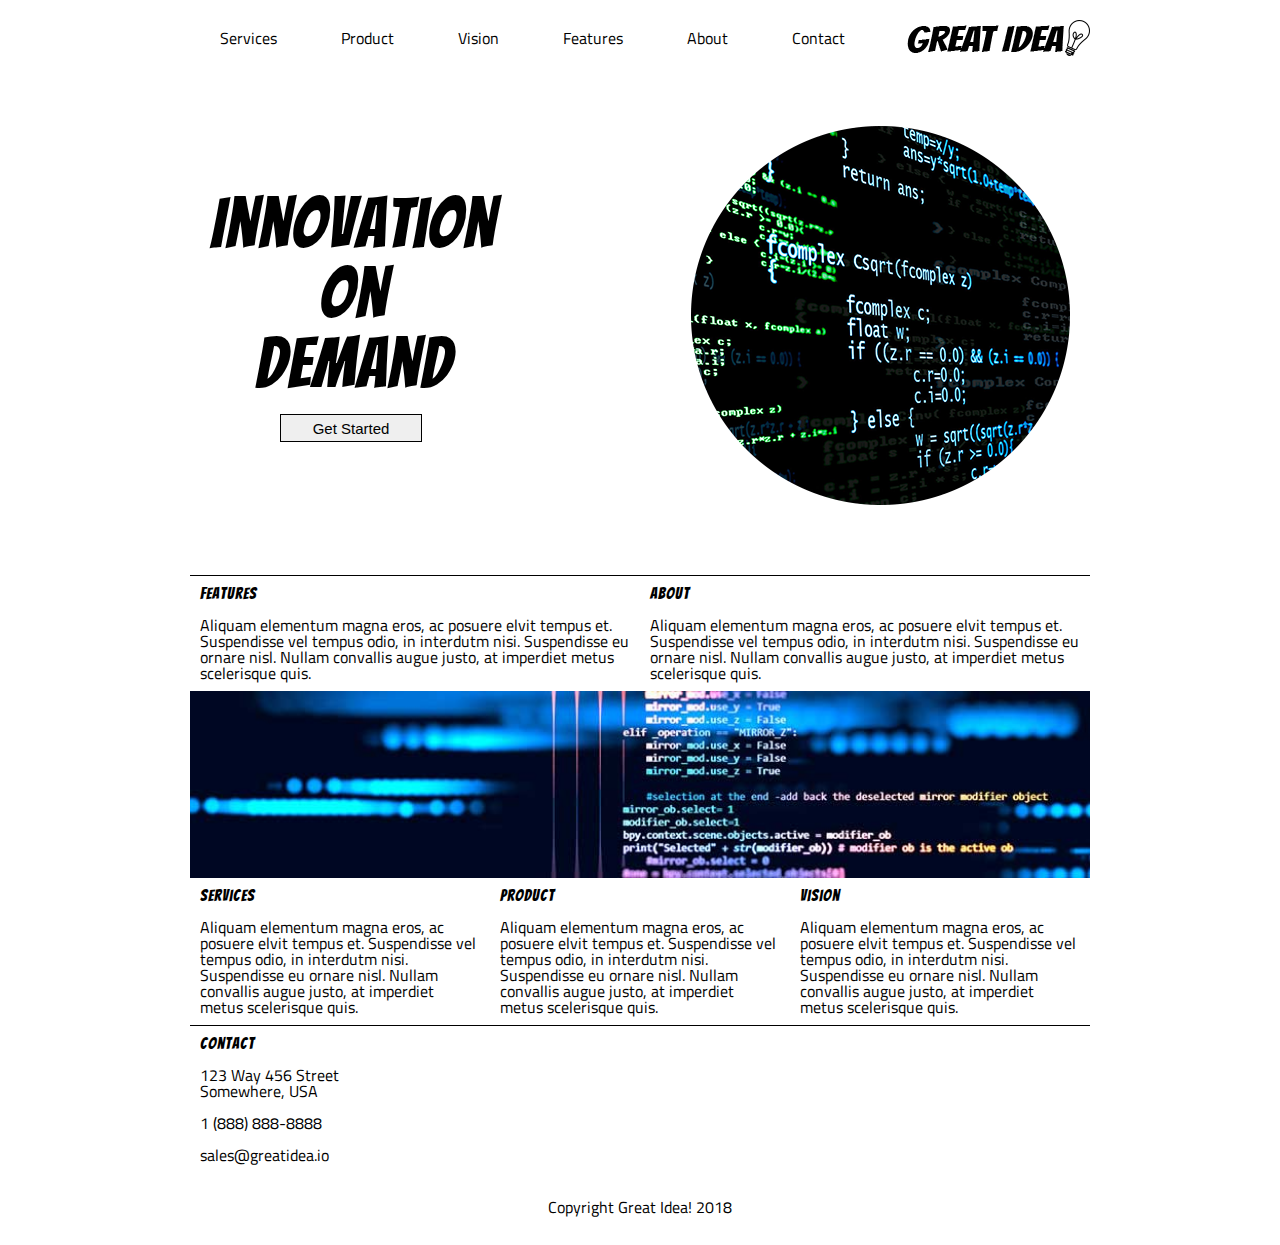
<file: Portfolio/index.1.html>
<body>
  <!doctype html>

  <html lang="en"> 
  <head>
    <meta charset="utf-8">
    <meta name = viewport content="width=device-width, initial-scale=1">
    <title>Great Idea! Responsive-I</title>
  
    <link href="https://fonts.googleapis.com/css?family=Bangers|Titillium+Web" rel="stylesheet">
    <link rel="stylesheet" href="assets/css/index.css">
  
    <!--[if lt IE 9]>
      <script src="https://cdnjs.cloudflare.com/ajax/libs/html5shiv/3.7.3/html5shiv.js"></script>
    <![endif]-->
  </head>
  
    <body>
      <div class = 'container'>
        <header class = 'topbar'>
          <nav>
            <a> Services </a>
            <a> Product</a>
            <a>Vision</a>
            <a>Features</a>
            <a>About</a>
            <a>Contact</a>
          </nav>
          <div class='great-idea'>
          <img href= 'index.html'class="logo" src="images/logo.png" alt="Great Idea! Company logo.">
          </div>
          </header>
        </header> 
        
        <section class="sec1">
            <div class = "sec1left">
                <div class = "seclefttext">
                    <h1>
                        Innovation<br>
                        On<br>
                        Demand
                    </h1>
                </div>
            
                <button class= "get-started-button">
                    Get Started
                </button>
            </div>
        
            <div class = "sec1right">
                <img src="images/header-img.png" alt="Image of a code snippet.">
            </div>
        </section>         
        <section class = 'wholesection'>
          <div class = 'tophalf'>
            <div class = 'home-info-t'>
              <h2>Features</h2>
              <p>Aliquam elementum magna eros, ac posuere elvit tempus et. Suspendisse vel tempus odio, in interdutm nisi. Suspendisse eu ornare nisl. Nullam convallis augue justo, at imperdiet metus scelerisque quis.
              </p>
            </div>
            
            <div class = 'home-info-t'>
              <h2>About</h2>
              <p>Aliquam elementum magna eros, ac posuere elvit tempus et. Suspendisse vel tempus odio, in interdutm nisi. Suspendisse eu ornare nisl. Nullam convallis augue justo, at imperdiet metus scelerisque quis.
              </p>
            </div>
          </div>
        <img class="middle-img" src="images/mid-page-accent.jpg" alt="Image of code snippets across the screen">
        <div class = 'bottomhalf'>
            <div class = 'home-info-b'>
              <h2>Services</h2>
              <p>Aliquam elementum magna eros, ac posuere elvit tempus et. Suspendisse vel tempus odio, in interdutm nisi. Suspendisse eu ornare nisl. Nullam convallis augue justo, at imperdiet metus scelerisque quis.
              </p>
            </div>
            
            <div class= 'home-info-b'>
              <h2> Product </h2>
              <p>Aliquam elementum magna eros, ac posuere elvit tempus et. Suspendisse vel tempus odio, in interdutm nisi. Suspendisse eu ornare nisl. Nullam convallis augue justo, at imperdiet metus scelerisque quis.
              </p>
            </div>
            
            <div class='home-info-b'>
              <h2>Vision</h2>
              <p>Aliquam elementum magna eros, ac posuere elvit tempus et. Suspendisse vel tempus odio, in interdutm nisi. Suspendisse eu ornare nisl. Nullam convallis augue justo, at imperdiet metus scelerisque quis.
              </p>
            </div>
        </div>
        
        </section>
        
        <section class = 'contacts';>
        <h2> Contact </h2>
        <address>
          123 Way 456 Street
          <br>Somewhere, USA
          <br>
          <br>1 (888) 888-8888
          <br>
          <br>sales@greatidea.io
          <br>
        </address>
        <div class = 'copy'>
          <br>
          Copyright Great Idea! 2018
        </div>
        </section>
        </div>
        
      
    </body>
  </html>
</body>
</html>
</file>
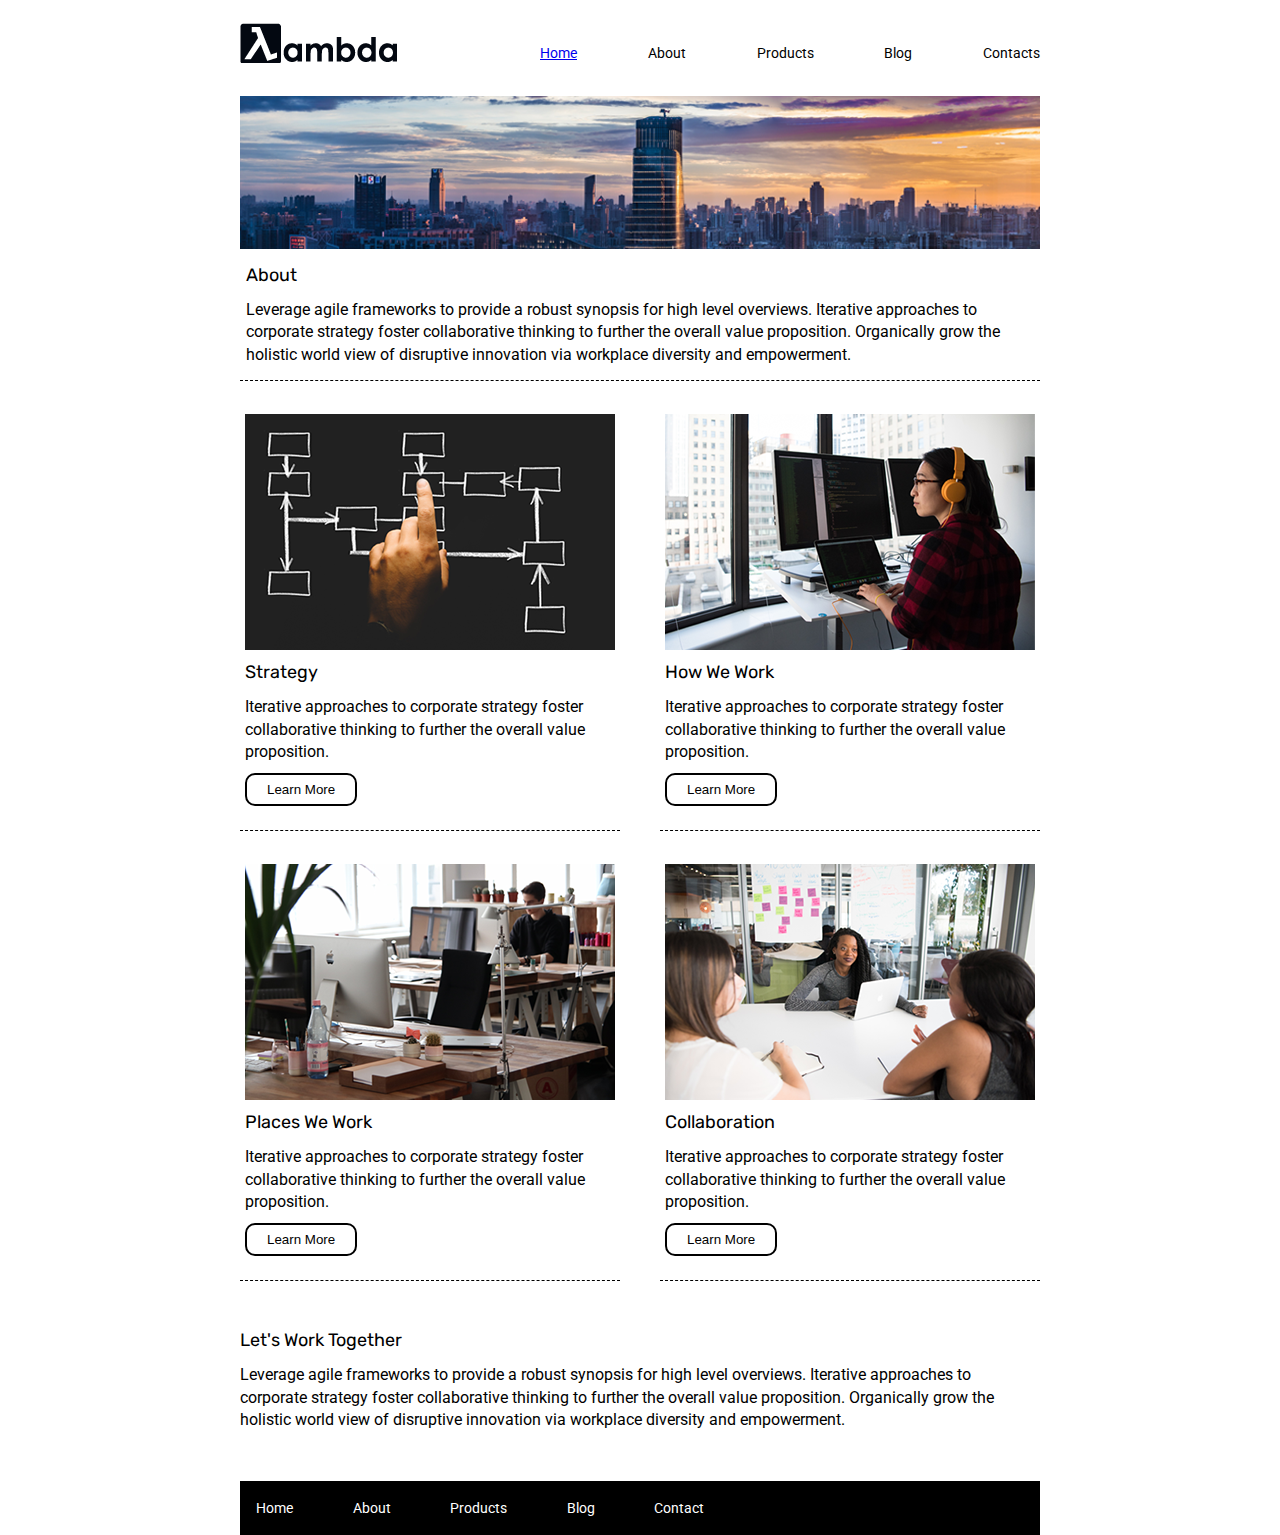
<file: Portfolio/UI-prjx-about.html>
<!doctype html>

<html lang="en">
<head>
  <meta charset="utf-8">

  <title>Sprint Challenge - About</title>

  <link href="https://fonts.googleapis.com/css?family=Roboto|Rubik" rel="stylesheet">
  <link rel="stylesheet" href="assets/css/UI-prjx-index.css">

</head>

<body>
  <div class="container">
        <header class = "header">
            <logo class = 'logo'>
                <img src="images/lambda-black.png">

            </logo>
            <nav class= 'navigation'>
                <a href='UI-prjx-index.html'> Home</a>
                <a> About </a>
                <a> Products</a>
                <a> Blog</a> 
                <a> Contacts</a>
            </nav>
        </header>
      <div>
        <img src="images/jumbo-about.png">
      </div>

        <section class = 'top-about-content'>
        
        <h2>About</h2>
        
        <p>Leverage agile frameworks to provide a robust synopsis for high level overviews. Iterative approaches to corporate strategy foster collaborative thinking to further the overall value proposition. Organically grow the holistic world view of disruptive innovation via workplace diversity and empowerment.
          </p>
        
        </section>

    <section class="middle-about-content">

      <section class= 'info'>
        <img src="images/about-plan.png" alt="strategy">
        <h2>Strategy</h2>
        <p>Iterative approaches to corporate strategy foster collaborative thinking to further the overall value proposition.</p>
        <button>Learn More</button>
      </section>
      
      
      <section class= 'info'>
        <img src="images/about-working.png" alt="strategy">
        <h2>How We Work</h2>
        <p>Iterative approaches to corporate strategy foster collaborative thinking to further the overall value proposition.</p>
        <button>Learn More</button>
      </section>
      
      
      <section class= 'info'>
        <img src="images/about-office.png" alt="strategy">
        <h2>Places We Work</h2>
        <p>Iterative approaches to corporate strategy foster collaborative thinking to further the overall value proposition.</p>
        <button> Learn More </button>
      </section>
      
      
      <section class= 'info'>
        <img src="images/about-meeting.png" alt="strategy">
        <h2>Collaboration</h2>
        <p>Iterative approaches to corporate strategy foster collaborative thinking to further the overall value proposition.</p>
        <button>Learn More</button>
      </section>

    </section>

    <section class = 'bottom-about-content'>
    <h2>Let's Work Together</h2>

    <p>Leverage agile frameworks to provide a robust synopsis for high level overviews. Iterative approaches to corporate strategy foster collaborative thinking to further the overall value proposition. Organically grow the holistic world view of disruptive innovation via workplace diversity and empowerment.</p>
    </section>
        
      <footer>
        <nav>
          <a href="UI-prjx-index.html">Home</a>
          <a href="#">About</a>
          <a href="#">Products</a>
          <a href="#">Blog</a>
          <a href="#">Contact</a>
        </nav>
      </footer>
  </div><!-- container -->        
</body>
</html>
</file>
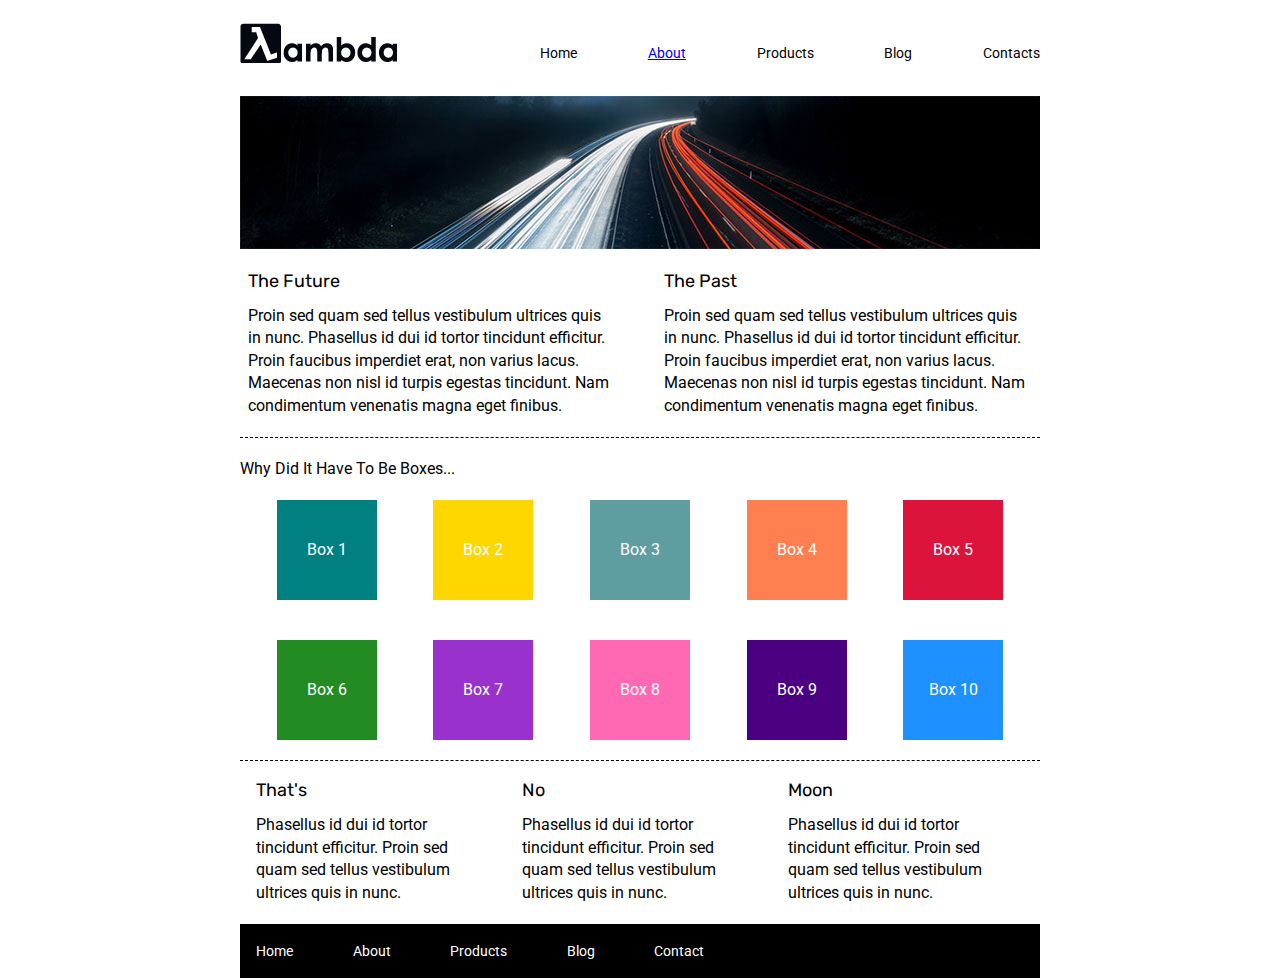
<file: Portfolio/UI-prjx-index.html>
<!doctype html>

<html lang="en">
<head>
  <meta charset="utf-8">

  <title>Sprint Challenge - Home</title>

  <link href="https://fonts.googleapis.com/css?family=Roboto|Rubik" rel="stylesheet">
  <link rel="stylesheet" href="assets/css/UI-prjx-index.css">

</head>

<body>
    <div class="container">
        <header class = "header">
            <logo class = 'logo'>
                <img src="images/lambda-black.png">

            </logo>
            <nav class= 'navigation'>
                <a> Home</a>
                <a href= 'UI-prjx-about.html'> About</a>
                <a> Products</a>
                <a> Blog</a>
                <a> Contacts</a>
            </nav>

        </header>
        <div class = 'img-bar'>
            <img src="images/jumbo.jpg">
        </div>
   
        <section class="top-content">
            <div class="text-container">
                <h2>The Future</h2>
                <p>Proin sed quam sed tellus vestibulum ultrices quis in nunc. Phasellus id dui id tortor tincidunt efficitur. Proin faucibus imperdiet erat, non varius lacus. Maecenas non nisl id turpis egestas tincidunt. Nam condimentum venenatis magna eget finibus.</p>
            </div>
            <div class="text-container">
                <h2>The Past</h2>
                <p>Proin sed quam sed tellus vestibulum ultrices quis in nunc. Phasellus id dui id tortor tincidunt efficitur. Proin faucibus imperdiet erat, non varius lacus. Maecenas non nisl id turpis egestas tincidunt. Nam condimentum venenatis magna eget finibus.</p>
            </div>
        </section>
        
        <section class="middle-content">
            <p>Why Did It Have To Be Boxes...</p>
        
            
            <div class="boxes">
                <div class="box1">Box 1</div>
                <div class="box2">Box 2</div>
                <div class="box3">Box 3</div>
                <div class="box4">Box 4</div>
                <div class="box5">Box 5</div>
                <div class="box6">Box 6</div>
                <div class="box7">Box 7</div>
                <div class="box8">Box 8</div>
                <div class="box9">Box 9</div>
                <div class="box10">Box 10</div>
            </div>
        
        </section>

        <section class="bottom-content">

            <div class="text-container">
                <h2>That's</h2>
                <p>Phasellus id dui id tortor tincidunt efficitur. Proin sed quam sed tellus vestibulum ultrices quis in nunc.</p>
            </div>
            <div class="text-container">
                <h2>No</h2>
                <p>Phasellus id dui id tortor tincidunt efficitur. Proin sed quam sed tellus vestibulum ultrices quis in nunc.</p>
            </div>
            <div class="text-container">
                <h2>Moon</h2>
                <p>Phasellus id dui id tortor tincidunt efficitur. Proin sed quam sed tellus vestibulum ultrices quis in nunc.</p>
            </div>

        </section>
        
        <footer>
            <nav>
                <a href="#">Home</a>
                <a href="UI-prjx-about.html">About</a>
                <a href="#">Products</a>
                <a href="#">Blog</a>
                <a href="#">Contact</a>
            </nav>
        </footer>
    </div><!-- container -->        
</body>
</html>
</file>
<file: Portfolio/assets/css/noscript.css>
/*
	Solid State by HTML5 UP
	html5up.net | @ajlkn
	Free for personal and commercial use under the CCA 3.0 license (html5up.net/license)
*/

/* Banner */

	body.is-preload #banner .logo {
		transform: none;
		opacity: 1;
	}

	body.is-preload #banner h2 {
		opacity: 1;
		transform: none;
		filter: none;
	}

	body.is-preload #banner p {
		opacity: 01;
		transform: none;
		filter: none;
	}
</file>
<file: Portfolio/assets/css/index.css>
/* Use your own code or past solution for Great Idea Web Page CSS here! */

html, body, div, span, applet, object, iframe,
h1, h2, h3, h4, h5, h6, p, blockquote, pre,
a, abbr, acronym, address, big, cite, code,
del, dfn, em, img, ins, kbd, q, s, samp,
small, strike, strong, sub, sup, tt, var,
b, u, i, center,
dl, dt, dd, ol, ul, li,
fieldset, form, label, legend,
table, caption, tbody, tfoot, thead, tr, th, td,
article, aside, canvas, details, embed, 
figure, figcaption, footer, header, hgroup, 
menu, nav, output, ruby, section, summary,
time, mark, audio, video {
	margin: 0;
	padding: 0;
	border: 0;
	font-size: 100%;
	font: inherit;
	vertical-align: baseline;
}
/* HTML5 display-role reset for older browsers */
article, aside, details, figcaption, figure, 
footer, header, hgroup, menu, nav, section {
	display: block;
}
body {
	line-height: 1;
}
ol, ul {
	list-style: none;
}
blockquote, q {
	quotes: none;
}
blockquote:before, blockquote:after,
q:before, q:after {
	content: '';
	content: none;
}
table {
	border-collapse: collapse;
	border-spacing: 0;
}

/* Set every element's box-sizing to border-box */
* {
    box-sizing: border-box;
}

html, body {
    height: 100%;
    font-family: 'Titillium Web', sans-serif;
}

h1, h2, h3, h4, h5 {
    font-family: 'Bangers', cursive;
    letter-spacing: 1px;
    margin-bottom: 15px;
}

/* Copy and paste your work from yesterday here and start to refactor into flexbox */
.container{

	margin:auto;
	width:900px;
	display:flex;
	flex-direction: column;
	align-content: center;
}

.topbar nav a{
	margin:30px;
	text-decoration-color:none,grey;
}
.topbar{
	display:flex;
	justify-content: space-between;
	align-items: center;
	margin-top: 20px;

}

.sec1 {
	display:flex;
	justify-content: space-between;
	margin:70px 20px 70px 20px; 
}

.sec1left {
	text-align: center;
    display:flex;  
	flex-direction: column;
	justify-content: center;
}

h1 {
    font-size: 70px;
}

.get-started-button{
	border:1px solid black;
	width: 142px;
	height: 28px;
	font-size: 15px;
	margin:0px 0px 0px 70px;
}
img{
	width:100%;
	height:auto;
}
.tophalf{
	display:flex;
	flex-direction: row;
}
.bottomhalf{
	display:flex;
	flex-direction: row;
}

.home-info-t{
	margin:10px 0px;
	padding:0px 10px;
}
.home-info-b{
	margin:10px 0px; 
	padding:0px 10px;
}

.contacts{
	margin: 10px;
	display:flex;
	flex-direction: column;
}

.copy{
	display:flex;
	justify-content: center;
	margin:20px;
}
.wholesection{
	border-bottom-style: solid;
	border-top-style: solid;
	border-width: 1px;
}



/* CSS  service page  CSS */
.container2{
	margin:auto;
	width:900px;
}

.nav{
	padding:10px;
	display:flex;
	justify-content: space-between;
}

.nav .sec {
	margin:10px;
	display:flex;
	flex-wrap: wrap;
}

.nav nav a{
	margin-right:50px;
	display:flex;
	flex-direction: row;
	justify-content: flex-start;

}

.service-img{
	text-align: center;
}

.services h2{
	font-size: 150%;
}

.services{
	margin:3% 1%;
}

.info{
	border-top: 2px solid black;
	border-bottom: 2px solid black;
	display:flex;
	flex-wrap:wrap;
	justify-content: space-between;
	padding-top:20px;
	padding-bottom:20px;
	width:900px;
}
.content {
	border: 2px solid black;
	margin:10px;
	padding:10px;
	background-color: rgb(248, 250, 249);
	width:399px;
	display:flex;
	flex-direction: column;	
	align-content: space-between;


}

.footer{
	padding:40px 0px 60px;
	display:flex;
	flex-direction: row;
}
.fact-section{
	padding:10px;
	width:450px;
	display:flex;
	flex-direction: column;
	align-content: space-between;

}

.fact-section ul{
	padding:20px;
}

.fact-section li{
	padding:5px;
}

.copyright{
	display:flex;
	justify-content: center;
	padding-top:50px 10px 90px 10px;
}

@media(max-width:800px){
	.container {
        display:flex;
		flex-direction: column;
		justify-content: center;
		padding:1%;
        width:800px
	}
	
	.great-idea{
		margin:30px;
	}


    .topbar{
        display:flex;
		flex-direction: column-reverse;
		align-content:space-around;
		padding:0px 20px;
	}
	
	.sec1{
		display:flex;
		justify-content: center;
	}

	.sec1right{
        display:none
    }
}





@media(max-width:500px){

    .container {
        display:flex;
		flex-direction: column;
		justify-content: center;
		padding:0% 5%;
        width:500px
    }
    .topbar{
		width:auto;
		height:auto;
        display:flex;
		flex-direction: column-reverse;
		align-content:space-around;
	}
	
	.topbar nav{
		margin:10px 0px 0px 0px;
	}
    .topbar nav a{
        border: 1px solid grey;
        padding:22px 399px;
        display:flex;
		flex-direction:column;
		margin:auto;
	}
	
	.sec1{
		padding:10% 0%;
	}
	.sec1left{
		margin:0px 0px 10px 0px;
	}
    .sec1right{
        display:none
	}
	
	.wholesection .tophalf{
        display:flex;
        flex-direction: column;
    }

    .wholesection .bottomhalf{
        display:flex;
		flex-direction: column;
	}
	
	
	.sec1{
		display:flex;
		justify-content: center;
		margin:0px 3px 0px 0px;
	}
}
</file>
<file: Portfolio/assets/css/main.css>
@import url(font-awesome.min.css);
@import url("https://fonts.googleapis.com/css?family=Raleway:200,700|Source+Sans+Pro:300,600,300italic,600italic");

/*
	Solid State by HTML5 UP
	html5up.net | @ajlkn
	Free for personal and commercial use under the CCA 3.0 license (html5up.net/license)
*/

html, body, div, span, applet, object,
iframe, h1, h2, h3, h4, h5, h6, p, blockquote,
pre, a, abbr, acronym, address, big, cite,
code, del, dfn, em, img, ins, kbd, q, s, samp,
small, strike, strong, sub, sup, tt, var, b,
u, i, center, dl, dt, dd, ol, ul, li, fieldset,
form, label, legend, table, caption, tbody,
tfoot, thead, tr, th, td, article, aside,
canvas, details, embed, figure, figcaption,
footer, header, hgroup, menu, nav, output, ruby,
section, summary, time, mark, audio, video {
	margin: 0;
	padding: 0;
	border: 0;
	font-size: 100%;
	font: inherit;
	vertical-align: baseline;}

article, aside, details, figcaption, figure,
footer, header, hgroup, menu, nav, section {
	display: block;}

body {
	line-height: 1;
}

ol, ul {
	list-style: none;
}

blockquote, q {
	quotes: none;
}

	blockquote:before, blockquote:after, q:before, q:after {
		content: '';
		content: none;
	}

table {
	border-collapse: collapse;
	border-spacing: 0;
}

body {
	-webkit-text-size-adjust: none;
}

mark {
	background-color: transparent;
	color: inherit;
}

input::-moz-focus-inner {
	border: 0;
	padding: 0;
}

input, select, textarea {
	-moz-appearance: none;
	-webkit-appearance: none;
	-ms-appearance: none;
	appearance: none;
}

/* Basic */

	@-ms-viewport {
		width: device-width;
	}

	body {
		-ms-overflow-style: scrollbar;
	}

	@media screen and (max-width: 480px) {

		html, body {
			min-width: 320px;
		}

	}

	html {
		box-sizing: border-box;
	}

	*, *:before, *:after {
		box-sizing: inherit;
	}

	body {
		background-color: #2e3141;
		background-image: linear-gradient(to top, rgba(46, 49, 65, 0.8), rgba(46, 49, 65, 0.8)), url("../../images/bg.jpg");
		background-size: auto, cover;
		background-attachment: fixed, fixed;
		background-position: center, center;
	}

		body.is-preload *, body.is-preload *:before, body.is-preload *:after {
			-moz-animation: none !important;
			-webkit-animation: none !important;
			-ms-animation: none !important;
			animation: none !important;
			-moz-transition: none !important;
			-webkit-transition: none !important;
			-ms-transition: none !important;
			transition: none !important;
		}

/* Type */

	body, input, select, textarea {
		color: #ffffff;
		font-family: "Source Sans Pro", Helvetica, sans-serif;
		font-size: 16.5pt;
		font-weight: 300;
		line-height: 1.65;
	}

		@media screen and (max-width: 1680px) {

			body, input, select, textarea {
				font-size: 13pt;
			}

		}

		@media screen and (max-width: 1280px) {

			body, input, select, textarea {
				font-size: 12pt;
			}

		}

		@media screen and (max-width: 980px) {

			body, input, select, textarea {
				font-size: 12pt;
			}

		}

		@media screen and (max-width: 736px) {

			body, input, select, textarea {
				font-size: 12pt;
			}

		}

		@media screen and (max-width: 480px) {

			body, input, select, textarea {
				font-size: 12pt;
			}

		}

	a {
		-moz-transition: color 0.2s ease-in-out, border-bottom-color 0.2s ease-in-out;
		-webkit-transition: color 0.2s ease-in-out, border-bottom-color 0.2s ease-in-out;
		-ms-transition: color 0.2s ease-in-out, border-bottom-color 0.2s ease-in-out;
		transition: color 0.2s ease-in-out, border-bottom-color 0.2s ease-in-out;
		border-bottom: dotted 1px rgba(255, 255, 255, 0.35);
		color: #ffffff;
		text-decoration: none;
	}

		a:hover {
			border-bottom-color: transparent;
			color: #ffffff !important;
		}

		a.special:not(.button) {
			text-decoration: none;
			border-bottom: 0;
			display: block;
			font-family: Raleway, Helvetica, sans-serif;
			font-size: 0.8em;
			font-weight: 700;
			letter-spacing: 0.1em;
			margin: 0 0 2em 0;
			text-transform: uppercase;
		}

			a.special:not(.button):before {
				-moz-osx-font-smoothing: grayscale;
				-webkit-font-smoothing: antialiased;
				font-family: FontAwesome;
				font-style: normal;
				font-weight: normal;
				text-transform: none !important;
			}

			a.special:not(.button):before {
				-moz-transition: background-color 0.2s ease-in-out;
				-webkit-transition: background-color 0.2s ease-in-out;
				-ms-transition: background-color 0.2s ease-in-out;
				transition: background-color 0.2s ease-in-out;
				border-radius: 100%;
				border: solid 2px rgba(255, 255, 255, 0.125);
				content: '\f105';
				display: inline-block;
				font-size: 1.25em;
				height: 2em;
				line-height: 1.65em;
				margin-right: 0.85em;
				text-align: center;
				text-indent: 0.15em;
				vertical-align: middle;
				width: 2em;
			}

			a.special:not(.button):hover:before {
				background-color: rgba(255, 255, 255, 0.025);
			}

			a.special:not(.button):active:before {
				background-color: rgba(255, 255, 255, 0.075);
			}

	strong, b {
		color: #ffffff;
		font-weight: 600;
	}

	em, i {
		font-style: italic;
	}

	p {
		margin: 0 0 2em 0;
	}

	h1, h2, h3, h4, h5, h6 {
		color: #ffffff;
		font-family: Raleway, Helvetica, sans-serif;
		font-weight: 700;
		letter-spacing: 0.1em;
		margin: 0 0 1em 0;
		text-transform: uppercase;
	}

		h1 a, h2 a, h3 a, h4 a, h5 a, h6 a {
			color: inherit;
			text-decoration: none;
			border-bottom: 0;
		}

		h1 span, h2 span, h3 span, h4 span, h5 span, h6 span {
			font-weight: 200;
		}

		h1.major, h2.major, h3.major, h4.major, h5.major, h6.major {
			padding-bottom: 1em;
			border-bottom: solid 2px rgba(255, 255, 255, 0.125);
		}

	h2 {
		font-size: 1.2em;
	}

	h3 {
		font-size: 0.9em;
	}

	h4 {
		font-size: 0.7em;
	}

	h5 {
		font-size: 0.7em;
	}

	h6 {
		font-size: 0.7em;
	}

	@media screen and (max-width: 736px) {

		h2 {
			font-size: 1em;
		}

		h3 {
			font-size: 0.8em;
		}

	}

	sub {
		font-size: 0.8em;
		position: relative;
		top: 0.5em;
	}

	sup {
		font-size: 0.8em;
		position: relative;
		top: -0.5em;
	}

	blockquote {
		border-left: solid 4px rgba(255, 255, 255, 0.125);
		font-style: italic;
		margin: 0 0 2em 0;
		padding: 0.5em 0 0.5em 2em;
	}

	code {
		background: rgba(255, 255, 255, 0.025);
		border-radius: 5px;
		border: solid 2px rgba(255, 255, 255, 0.125);
		font-family: "Courier New", monospace;
		font-size: 0.9em;
		margin: 0 0.25em;
		padding: 0.25em 0.65em;
	}

	pre {
		-webkit-overflow-scrolling: touch;
		font-family: "Courier New", monospace;
		font-size: 0.9em;
		margin: 0 0 2em 0;
	}

		pre code {
			display: block;
			line-height: 1.75em;
			padding: 1em 1.5em;
			overflow-x: auto;
		}

	hr {
		border: 0;
		border-bottom: solid 2px rgba(255, 255, 255, 0.125);
		margin: 2.5em 0;
	}

		hr.major {
			margin: 4em 0;
		}

	.align-left {
		text-align: left;
	}

	.align-center {
		text-align: center;
	}

	.align-right {
		text-align: right;
	}

/* Row */

	.row {
		display: flex;
		flex-wrap: wrap;
		box-sizing: border-box;
		align-items: stretch;
	}

		.row > * {
			box-sizing: border-box;
		}

		.row.gtr-uniform > * > :last-child {
			margin-bottom: 0;
		}

		.row.aln-left {
			justify-content: flex-start;
		}

		.row.aln-center {
			justify-content: center;
		}

		.row.aln-right {
			justify-content: flex-end;
		}

		.row.aln-top {
			align-items: flex-start;
		}

		.row.aln-middle {
			align-items: center;
		}

		.row.aln-bottom {
			align-items: flex-end;
		}

		.row > .imp {
			order: -1;
		}

		.row > .col-1 {
			width: 8.3333333333%;
		}

		.row > .off-1 {
			margin-left: 8.3333333333%;
		}

		.row > .col-2 {
			width: 16.6666666667%;
		}

		.row > .off-2 {
			margin-left: 16.6666666667%;
		}

		.row > .col-3 {
			width: 25%;
		}

		.row > .off-3 {
			margin-left: 25%;
		}

		.row > .col-4 {
			width: 33.3333333333%;
		}

		.row > .off-4 {
			margin-left: 33.3333333333%;
		}

		.row > .col-5 {
			width: 41.6666666667%;
		}

		.row > .off-5 {
			margin-left: 41.6666666667%;
		}

		.row > .col-6 {
			width: 50%;
		}

		.row > .off-6 {
			margin-left: 50%;
		}

		.row > .col-7 {
			width: 58.3333333333%;
		}

		.row > .off-7 {
			margin-left: 58.3333333333%;
		}

		.row > .col-8 {
			width: 66.6666666667%;
		}

		.row > .off-8 {
			margin-left: 66.6666666667%;
		}

		.row > .col-9 {
			width: 75%;
		}

		.row > .off-9 {
			margin-left: 75%;
		}

		.row > .col-10 {
			width: 83.3333333333%;
		}

		.row > .off-10 {
			margin-left: 83.3333333333%;
		}

		.row > .col-11 {
			width: 91.6666666667%;
		}

		.row > .off-11 {
			margin-left: 91.6666666667%;
		}

		.row > .col-12 {
			width: 100%;
		}

		.row > .off-12 {
			margin-left: 100%;
		}

		.row.gtr-0 {
			margin-top: 0;
			margin-left: 0em;
		}

			.row.gtr-0 > * {
				padding: 0 0 0 0em;
			}

			.row.gtr-0.gtr-uniform {
				margin-top: 0em;
			}

				.row.gtr-0.gtr-uniform > * {
					padding-top: 0em;
				}

		.row.gtr-25 {
			margin-top: 0;
			margin-left: -0.4375em;
		}

			.row.gtr-25 > * {
				padding: 0 0 0 0.4375em;
			}

			.row.gtr-25.gtr-uniform {
				margin-top: -0.4375em;
			}

				.row.gtr-25.gtr-uniform > * {
					padding-top: 0.4375em;
				}

		.row.gtr-50 {
			margin-top: 0;
			margin-left: -0.875em;
		}

			.row.gtr-50 > * {
				padding: 0 0 0 0.875em;
			}

			.row.gtr-50.gtr-uniform {
				margin-top: -0.875em;
			}

				.row.gtr-50.gtr-uniform > * {
					padding-top: 0.875em;
				}

		.row {
			margin-top: 0;
			margin-left: -1.75em;
		}

			.row > * {
				padding: 0 0 0 1.75em;
			}

			.row.gtr-uniform {
				margin-top: -1.75em;
			}

				.row.gtr-uniform > * {
					padding-top: 1.75em;
				}

		.row.gtr-150 {
			margin-top: 0;
			margin-left: -2.625em;
		}

			.row.gtr-150 > * {
				padding: 0 0 0 2.625em;
			}

			.row.gtr-150.gtr-uniform {
				margin-top: -2.625em;
			}

				.row.gtr-150.gtr-uniform > * {
					padding-top: 2.625em;
				}

		.row.gtr-200 {
			margin-top: 0;
			margin-left: -3.5em;
		}

			.row.gtr-200 > * {
				padding: 0 0 0 3.5em;
			}

			.row.gtr-200.gtr-uniform {
				margin-top: -3.5em;
			}

				.row.gtr-200.gtr-uniform > * {
					padding-top: 3.5em;
				}

		@media screen and (max-width: 1680px) {

			.row {
				display: flex;
				flex-wrap: wrap;
				box-sizing: border-box;
				align-items: stretch;
			}

				.row > * {
					box-sizing: border-box;
				}

				.row.gtr-uniform > * > :last-child {
					margin-bottom: 0;
				}

				.row.aln-left {
					justify-content: flex-start;
				}

				.row.aln-center {
					justify-content: center;
				}

				.row.aln-right {
					justify-content: flex-end;
				}

				.row.aln-top {
					align-items: flex-start;
				}

				.row.aln-middle {
					align-items: center;
				}

				.row.aln-bottom {
					align-items: flex-end;
				}

				.row > .imp-xlarge {
					order: -1;
				}

				.row > .col-1-xlarge {
					width: 8.3333333333%;
				}

				.row > .off-1-xlarge {
					margin-left: 8.3333333333%;
				}

				.row > .col-2-xlarge {
					width: 16.6666666667%;
				}

				.row > .off-2-xlarge {
					margin-left: 16.6666666667%;
				}

				.row > .col-3-xlarge {
					width: 25%;
				}

				.row > .off-3-xlarge {
					margin-left: 25%;
				}

				.row > .col-4-xlarge {
					width: 33.3333333333%;
				}

				.row > .off-4-xlarge {
					margin-left: 33.3333333333%;
				}

				.row > .col-5-xlarge {
					width: 41.6666666667%;
				}

				.row > .off-5-xlarge {
					margin-left: 41.6666666667%;
				}

				.row > .col-6-xlarge {
					width: 50%;
				}

				.row > .off-6-xlarge {
					margin-left: 50%;
				}

				.row > .col-7-xlarge {
					width: 58.3333333333%;
				}

				.row > .off-7-xlarge {
					margin-left: 58.3333333333%;
				}

				.row > .col-8-xlarge {
					width: 66.6666666667%;
				}

				.row > .off-8-xlarge {
					margin-left: 66.6666666667%;
				}

				.row > .col-9-xlarge {
					width: 75%;
				}

				.row > .off-9-xlarge {
					margin-left: 75%;
				}

				.row > .col-10-xlarge {
					width: 83.3333333333%;
				}

				.row > .off-10-xlarge {
					margin-left: 83.3333333333%;
				}

				.row > .col-11-xlarge {
					width: 91.6666666667%;
				}

				.row > .off-11-xlarge {
					margin-left: 91.6666666667%;
				}

				.row > .col-12-xlarge {
					width: 100%;
				}

				.row > .off-12-xlarge {
					margin-left: 100%;
				}

				.row.gtr-0 {
					margin-top: 0;
					margin-left: 0em;
				}

					.row.gtr-0 > * {
						padding: 0 0 0 0em;
					}

					.row.gtr-0.gtr-uniform {
						margin-top: 0em;
					}

						.row.gtr-0.gtr-uniform > * {
							padding-top: 0em;
						}

				.row.gtr-25 {
					margin-top: 0;
					margin-left: -0.4375em;
				}

					.row.gtr-25 > * {
						padding: 0 0 0 0.4375em;
					}

					.row.gtr-25.gtr-uniform {
						margin-top: -0.4375em;
					}

						.row.gtr-25.gtr-uniform > * {
							padding-top: 0.4375em;
						}

				.row.gtr-50 {
					margin-top: 0;
					margin-left: -0.875em;
				}

					.row.gtr-50 > * {
						padding: 0 0 0 0.875em;
					}

					.row.gtr-50.gtr-uniform {
						margin-top: -0.875em;
					}

						.row.gtr-50.gtr-uniform > * {
							padding-top: 0.875em;
						}

				.row {
					margin-top: 0;
					margin-left: -1.75em;
				}

					.row > * {
						padding: 0 0 0 1.75em;
					}

					.row.gtr-uniform {
						margin-top: -1.75em;
					}

						.row.gtr-uniform > * {
							padding-top: 1.75em;
						}

				.row.gtr-150 {
					margin-top: 0;
					margin-left: -2.625em;
				}

					.row.gtr-150 > * {
						padding: 0 0 0 2.625em;
					}

					.row.gtr-150.gtr-uniform {
						margin-top: -2.625em;
					}

						.row.gtr-150.gtr-uniform > * {
							padding-top: 2.625em;
						}

				.row.gtr-200 {
					margin-top: 0;
					margin-left: -3.5em;
				}

					.row.gtr-200 > * {
						padding: 0 0 0 3.5em;
					}

					.row.gtr-200.gtr-uniform {
						margin-top: -3.5em;
					}

						.row.gtr-200.gtr-uniform > * {
							padding-top: 3.5em;
						}

		}

		@media screen and (max-width: 1280px) {

			.row {
				display: flex;
				flex-wrap: wrap;
				box-sizing: border-box;
				align-items: stretch;
			}

				.row > * {
					box-sizing: border-box;
				}

				.row.gtr-uniform > * > :last-child {
					margin-bottom: 0;
				}

				.row.aln-left {
					justify-content: flex-start;
				}

				.row.aln-center {
					justify-content: center;
				}

				.row.aln-right {
					justify-content: flex-end;
				}

				.row.aln-top {
					align-items: flex-start;
				}

				.row.aln-middle {
					align-items: center;
				}

				.row.aln-bottom {
					align-items: flex-end;
				}

				.row > .imp-large {
					order: -1;
				}

				.row > .col-1-large {
					width: 8.3333333333%;
				}

				.row > .off-1-large {
					margin-left: 8.3333333333%;
				}

				.row > .col-2-large {
					width: 16.6666666667%;
				}

				.row > .off-2-large {
					margin-left: 16.6666666667%;
				}

				.row > .col-3-large {
					width: 25%;
				}

				.row > .off-3-large {
					margin-left: 25%;
				}

				.row > .col-4-large {
					width: 33.3333333333%;
				}

				.row > .off-4-large {
					margin-left: 33.3333333333%;
				}

				.row > .col-5-large {
					width: 41.6666666667%;
				}

				.row > .off-5-large {
					margin-left: 41.6666666667%;
				}

				.row > .col-6-large {
					width: 50%;
				}

				.row > .off-6-large {
					margin-left: 50%;
				}

				.row > .col-7-large {
					width: 58.3333333333%;
				}

				.row > .off-7-large {
					margin-left: 58.3333333333%;
				}

				.row > .col-8-large {
					width: 66.6666666667%;
				}

				.row > .off-8-large {
					margin-left: 66.6666666667%;
				}

				.row > .col-9-large {
					width: 75%;
				}

				.row > .off-9-large {
					margin-left: 75%;
				}

				.row > .col-10-large {
					width: 83.3333333333%;
				}

				.row > .off-10-large {
					margin-left: 83.3333333333%;
				}

				.row > .col-11-large {
					width: 91.6666666667%;
				}

				.row > .off-11-large {
					margin-left: 91.6666666667%;
				}

				.row > .col-12-large {
					width: 100%;
				}

				.row > .off-12-large {
					margin-left: 100%;
				}

				.row.gtr-0 {
					margin-top: 0;
					margin-left: 0em;
				}

					.row.gtr-0 > * {
						padding: 0 0 0 0em;
					}

					.row.gtr-0.gtr-uniform {
						margin-top: 0em;
					}

						.row.gtr-0.gtr-uniform > * {
							padding-top: 0em;
						}

				.row.gtr-25 {
					margin-top: 0;
					margin-left: -0.4375em;
				}

					.row.gtr-25 > * {
						padding: 0 0 0 0.4375em;
					}

					.row.gtr-25.gtr-uniform {
						margin-top: -0.4375em;
					}

						.row.gtr-25.gtr-uniform > * {
							padding-top: 0.4375em;
						}

				.row.gtr-50 {
					margin-top: 0;
					margin-left: -0.875em;
				}

					.row.gtr-50 > * {
						padding: 0 0 0 0.875em;
					}

					.row.gtr-50.gtr-uniform {
						margin-top: -0.875em;
					}

						.row.gtr-50.gtr-uniform > * {
							padding-top: 0.875em;
						}

				.row {
					margin-top: 0;
					margin-left: -1.75em;
				}

					.row > * {
						padding: 0 0 0 1.75em;
					}

					.row.gtr-uniform {
						margin-top: -1.75em;
					}

						.row.gtr-uniform > * {
							padding-top: 1.75em;
						}

				.row.gtr-150 {
					margin-top: 0;
					margin-left: -2.625em;
				}

					.row.gtr-150 > * {
						padding: 0 0 0 2.625em;
					}

					.row.gtr-150.gtr-uniform {
						margin-top: -2.625em;
					}

						.row.gtr-150.gtr-uniform > * {
							padding-top: 2.625em;
						}

				.row.gtr-200 {
					margin-top: 0;
					margin-left: -3.5em;
				}

					.row.gtr-200 > * {
						padding: 0 0 0 3.5em;
					}

					.row.gtr-200.gtr-uniform {
						margin-top: -3.5em;
					}

						.row.gtr-200.gtr-uniform > * {
							padding-top: 3.5em;
						}

		}

		@media screen and (max-width: 980px) {

			.row {
				display: flex;
				flex-wrap: wrap;
				box-sizing: border-box;
				align-items: stretch;
			}

				.row > * {
					box-sizing: border-box;
				}

				.row.gtr-uniform > * > :last-child {
					margin-bottom: 0;
				}

				.row.aln-left {
					justify-content: flex-start;
				}

				.row.aln-center {
					justify-content: center;
				}

				.row.aln-right {
					justify-content: flex-end;
				}

				.row.aln-top {
					align-items: flex-start;
				}

				.row.aln-middle {
					align-items: center;
				}

				.row.aln-bottom {
					align-items: flex-end;
				}

				.row > .imp-medium {
					order: -1;
				}

				.row > .col-1-medium {
					width: 8.3333333333%;
				}

				.row > .off-1-medium {
					margin-left: 8.3333333333%;
				}

				.row > .col-2-medium {
					width: 16.6666666667%;
				}

				.row > .off-2-medium {
					margin-left: 16.6666666667%;
				}

				.row > .col-3-medium {
					width: 25%;
				}

				.row > .off-3-medium {
					margin-left: 25%;
				}

				.row > .col-4-medium {
					width: 33.3333333333%;
				}

				.row > .off-4-medium {
					margin-left: 33.3333333333%;
				}

				.row > .col-5-medium {
					width: 41.6666666667%;
				}

				.row > .off-5-medium {
					margin-left: 41.6666666667%;
				}

				.row > .col-6-medium {
					width: 50%;
				}

				.row > .off-6-medium {
					margin-left: 50%;
				}

				.row > .col-7-medium {
					width: 58.3333333333%;
				}

				.row > .off-7-medium {
					margin-left: 58.3333333333%;
				}

				.row > .col-8-medium {
					width: 66.6666666667%;
				}

				.row > .off-8-medium {
					margin-left: 66.6666666667%;
				}

				.row > .col-9-medium {
					width: 75%;
				}

				.row > .off-9-medium {
					margin-left: 75%;
				}

				.row > .col-10-medium {
					width: 83.3333333333%;
				}

				.row > .off-10-medium {
					margin-left: 83.3333333333%;
				}

				.row > .col-11-medium {
					width: 91.6666666667%;
				}

				.row > .off-11-medium {
					margin-left: 91.6666666667%;
				}

				.row > .col-12-medium {
					width: 100%;
				}

				.row > .off-12-medium {
					margin-left: 100%;
				}

				.row.gtr-0 {
					margin-top: 0;
					margin-left: 0em;
				}

					.row.gtr-0 > * {
						padding: 0 0 0 0em;
					}

					.row.gtr-0.gtr-uniform {
						margin-top: 0em;
					}

						.row.gtr-0.gtr-uniform > * {
							padding-top: 0em;
						}

				.row.gtr-25 {
					margin-top: 0;
					margin-left: -0.4375em;
				}

					.row.gtr-25 > * {
						padding: 0 0 0 0.4375em;
					}

					.row.gtr-25.gtr-uniform {
						margin-top: -0.4375em;
					}

						.row.gtr-25.gtr-uniform > * {
							padding-top: 0.4375em;
						}

				.row.gtr-50 {
					margin-top: 0;
					margin-left: -0.875em;
				}

					.row.gtr-50 > * {
						padding: 0 0 0 0.875em;
					}

					.row.gtr-50.gtr-uniform {
						margin-top: -0.875em;
					}

						.row.gtr-50.gtr-uniform > * {
							padding-top: 0.875em;
						}

				.row {
					margin-top: 0;
					margin-left: -1.75em;
				}

					.row > * {
						padding: 0 0 0 1.75em;
					}

					.row.gtr-uniform {
						margin-top: -1.75em;
					}

						.row.gtr-uniform > * {
							padding-top: 1.75em;
						}

				.row.gtr-150 {
					margin-top: 0;
					margin-left: -2.625em;
				}

					.row.gtr-150 > * {
						padding: 0 0 0 2.625em;
					}

					.row.gtr-150.gtr-uniform {
						margin-top: -2.625em;
					}

						.row.gtr-150.gtr-uniform > * {
							padding-top: 2.625em;
						}

				.row.gtr-200 {
					margin-top: 0;
					margin-left: -3.5em;
				}

					.row.gtr-200 > * {
						padding: 0 0 0 3.5em;
					}

					.row.gtr-200.gtr-uniform {
						margin-top: -3.5em;
					}

						.row.gtr-200.gtr-uniform > * {
							padding-top: 3.5em;
						}

		}

		@media screen and (max-width: 736px) {

			.row {
				display: flex;
				flex-wrap: wrap;
				box-sizing: border-box;
				align-items: stretch;
			}

				.row > * {
					box-sizing: border-box;
				}

				.row.gtr-uniform > * > :last-child {
					margin-bottom: 0;
				}

				.row.aln-left {
					justify-content: flex-start;
				}

				.row.aln-center {
					justify-content: center;
				}

				.row.aln-right {
					justify-content: flex-end;
				}

				.row.aln-top {
					align-items: flex-start;
				}

				.row.aln-middle {
					align-items: center;
				}

				.row.aln-bottom {
					align-items: flex-end;
				}

				.row > .imp-small {
					order: -1;
				}

				.row > .col-1-small {
					width: 8.3333333333%;
				}

				.row > .off-1-small {
					margin-left: 8.3333333333%;
				}

				.row > .col-2-small {
					width: 16.6666666667%;
				}

				.row > .off-2-small {
					margin-left: 16.6666666667%;
				}

				.row > .col-3-small {
					width: 25%;
				}

				.row > .off-3-small {
					margin-left: 25%;
				}

				.row > .col-4-small {
					width: 33.3333333333%;
				}

				.row > .off-4-small {
					margin-left: 33.3333333333%;
				}

				.row > .col-5-small {
					width: 41.6666666667%;
				}

				.row > .off-5-small {
					margin-left: 41.6666666667%;
				}

				.row > .col-6-small {
					width: 50%;
				}

				.row > .off-6-small {
					margin-left: 50%;
				}

				.row > .col-7-small {
					width: 58.3333333333%;
				}

				.row > .off-7-small {
					margin-left: 58.3333333333%;
				}

				.row > .col-8-small {
					width: 66.6666666667%;
				}

				.row > .off-8-small {
					margin-left: 66.6666666667%;
				}

				.row > .col-9-small {
					width: 75%;
				}

				.row > .off-9-small {
					margin-left: 75%;
				}

				.row > .col-10-small {
					width: 83.3333333333%;
				}

				.row > .off-10-small {
					margin-left: 83.3333333333%;
				}

				.row > .col-11-small {
					width: 91.6666666667%;
				}

				.row > .off-11-small {
					margin-left: 91.6666666667%;
				}

				.row > .col-12-small {
					width: 100%;
				}

				.row > .off-12-small {
					margin-left: 100%;
				}

				.row.gtr-0 {
					margin-top: 0;
					margin-left: 0em;
				}

					.row.gtr-0 > * {
						padding: 0 0 0 0em;
					}

					.row.gtr-0.gtr-uniform {
						margin-top: 0em;
					}

						.row.gtr-0.gtr-uniform > * {
							padding-top: 0em;
						}

				.row.gtr-25 {
					margin-top: 0;
					margin-left: -0.3125em;
				}

					.row.gtr-25 > * {
						padding: 0 0 0 0.3125em;
					}

					.row.gtr-25.gtr-uniform {
						margin-top: -0.3125em;
					}

						.row.gtr-25.gtr-uniform > * {
							padding-top: 0.3125em;
						}

				.row.gtr-50 {
					margin-top: 0;
					margin-left: -0.625em;
				}

					.row.gtr-50 > * {
						padding: 0 0 0 0.625em;
					}

					.row.gtr-50.gtr-uniform {
						margin-top: -0.625em;
					}

						.row.gtr-50.gtr-uniform > * {
							padding-top: 0.625em;
						}

				.row {
					margin-top: 0;
					margin-left: -1.25em;
				}

					.row > * {
						padding: 0 0 0 1.25em;
					}

					.row.gtr-uniform {
						margin-top: -1.25em;
					}

						.row.gtr-uniform > * {
							padding-top: 1.25em;
						}

				.row.gtr-150 {
					margin-top: 0;
					margin-left: -1.875em;
				}

					.row.gtr-150 > * {
						padding: 0 0 0 1.875em;
					}

					.row.gtr-150.gtr-uniform {
						margin-top: -1.875em;
					}

						.row.gtr-150.gtr-uniform > * {
							padding-top: 1.875em;
						}

				.row.gtr-200 {
					margin-top: 0;
					margin-left: -2.5em;
				}

					.row.gtr-200 > * {
						padding: 0 0 0 2.5em;
					}

					.row.gtr-200.gtr-uniform {
						margin-top: -2.5em;
					}

						.row.gtr-200.gtr-uniform > * {
							padding-top: 2.5em;
						}

		}

		@media screen and (max-width: 480px) {

			.row {
				display: flex;
				flex-wrap: wrap;
				box-sizing: border-box;
				align-items: stretch;
			}

				.row > * {
					box-sizing: border-box;
				}

				.row.gtr-uniform > * > :last-child {
					margin-bottom: 0;
				}

				.row.aln-left {
					justify-content: flex-start;
				}

				.row.aln-center {
					justify-content: center;
				}

				.row.aln-right {
					justify-content: flex-end;
				}

				.row.aln-top {
					align-items: flex-start;
				}

				.row.aln-middle {
					align-items: center;
				}

				.row.aln-bottom {
					align-items: flex-end;
				}

				.row > .imp-xsmall {
					order: -1;
				}

				.row > .col-1-xsmall {
					width: 8.3333333333%;
				}

				.row > .off-1-xsmall {
					margin-left: 8.3333333333%;
				}

				.row > .col-2-xsmall {
					width: 16.6666666667%;
				}

				.row > .off-2-xsmall {
					margin-left: 16.6666666667%;
				}

				.row > .col-3-xsmall {
					width: 25%;
				}

				.row > .off-3-xsmall {
					margin-left: 25%;
				}

				.row > .col-4-xsmall {
					width: 33.3333333333%;
				}

				.row > .off-4-xsmall {
					margin-left: 33.3333333333%;
				}

				.row > .col-5-xsmall {
					width: 41.6666666667%;
				}

				.row > .off-5-xsmall {
					margin-left: 41.6666666667%;
				}

				.row > .col-6-xsmall {
					width: 50%;
				}

				.row > .off-6-xsmall {
					margin-left: 50%;
				}

				.row > .col-7-xsmall {
					width: 58.3333333333%;
				}

				.row > .off-7-xsmall {
					margin-left: 58.3333333333%;
				}

				.row > .col-8-xsmall {
					width: 66.6666666667%;
				}

				.row > .off-8-xsmall {
					margin-left: 66.6666666667%;
				}

				.row > .col-9-xsmall {
					width: 75%;
				}

				.row > .off-9-xsmall {
					margin-left: 75%;
				}

				.row > .col-10-xsmall {
					width: 83.3333333333%;
				}

				.row > .off-10-xsmall {
					margin-left: 83.3333333333%;
				}

				.row > .col-11-xsmall {
					width: 91.6666666667%;
				}

				.row > .off-11-xsmall {
					margin-left: 91.6666666667%;
				}

				.row > .col-12-xsmall {
					width: 100%;
				}

				.row > .off-12-xsmall {
					margin-left: 100%;
				}

				.row.gtr-0 {
					margin-top: 0;
					margin-left: 0em;
				}

					.row.gtr-0 > * {
						padding: 0 0 0 0em;
					}

					.row.gtr-0.gtr-uniform {
						margin-top: 0em;
					}

						.row.gtr-0.gtr-uniform > * {
							padding-top: 0em;
						}

				.row.gtr-25 {
					margin-top: 0;
					margin-left: -0.3125em;
				}

					.row.gtr-25 > * {
						padding: 0 0 0 0.3125em;
					}

					.row.gtr-25.gtr-uniform {
						margin-top: -0.3125em;
					}

						.row.gtr-25.gtr-uniform > * {
							padding-top: 0.3125em;
						}

				.row.gtr-50 {
					margin-top: 0;
					margin-left: -0.625em;
				}

					.row.gtr-50 > * {
						padding: 0 0 0 0.625em;
					}

					.row.gtr-50.gtr-uniform {
						margin-top: -0.625em;
					}

						.row.gtr-50.gtr-uniform > * {
							padding-top: 0.625em;
						}

				.row {
					margin-top: 0;
					margin-left: -1.25em;
				}

					.row > * {
						padding: 0 0 0 1.25em;
					}

					.row.gtr-uniform {
						margin-top: -1.25em;
					}

						.row.gtr-uniform > * {
							padding-top: 1.25em;
						}

				.row.gtr-150 {
					margin-top: 0;
					margin-left: -1.875em;
				}

					.row.gtr-150 > * {
						padding: 0 0 0 1.875em;
					}

					.row.gtr-150.gtr-uniform {
						margin-top: -1.875em;
					}

						.row.gtr-150.gtr-uniform > * {
							padding-top: 1.875em;
						}

				.row.gtr-200 {
					margin-top: 0;
					margin-left: -2.5em;
				}

					.row.gtr-200 > * {
						padding: 0 0 0 2.5em;
					}

					.row.gtr-200.gtr-uniform {
						margin-top: -2.5em;
					}

						.row.gtr-200.gtr-uniform > * {
							padding-top: 2.5em;
						}

		}

		@media screen and (max-width: 360px) {

			.row {
				display: flex;
				flex-wrap: wrap;
				box-sizing: border-box;
				align-items: stretch;
			}

				.row > * {
					box-sizing: border-box;
				}

				.row.gtr-uniform > * > :last-child {
					margin-bottom: 0;
				}

				.row.aln-left {
					justify-content: flex-start;
				}

				.row.aln-center {
					justify-content: center;
				}

				.row.aln-right {
					justify-content: flex-end;
				}

				.row.aln-top {
					align-items: flex-start;
				}

				.row.aln-middle {
					align-items: center;
				}

				.row.aln-bottom {
					align-items: flex-end;
				}

				.row > .imp-xxsmall {
					order: -1;
				}

				.row > .col-1-xxsmall {
					width: 8.3333333333%;
				}

				.row > .off-1-xxsmall {
					margin-left: 8.3333333333%;
				}

				.row > .col-2-xxsmall {
					width: 16.6666666667%;
				}

				.row > .off-2-xxsmall {
					margin-left: 16.6666666667%;
				}

				.row > .col-3-xxsmall {
					width: 25%;
				}

				.row > .off-3-xxsmall {
					margin-left: 25%;
				}

				.row > .col-4-xxsmall {
					width: 33.3333333333%;
				}

				.row > .off-4-xxsmall {
					margin-left: 33.3333333333%;
				}

				.row > .col-5-xxsmall {
					width: 41.6666666667%;
				}

				.row > .off-5-xxsmall {
					margin-left: 41.6666666667%;
				}

				.row > .col-6-xxsmall {
					width: 50%;
				}

				.row > .off-6-xxsmall {
					margin-left: 50%;
				}

				.row > .col-7-xxsmall {
					width: 58.3333333333%;
				}

				.row > .off-7-xxsmall {
					margin-left: 58.3333333333%;
				}

				.row > .col-8-xxsmall {
					width: 66.6666666667%;
				}

				.row > .off-8-xxsmall {
					margin-left: 66.6666666667%;
				}

				.row > .col-9-xxsmall {
					width: 75%;
				}

				.row > .off-9-xxsmall {
					margin-left: 75%;
				}

				.row > .col-10-xxsmall {
					width: 83.3333333333%;
				}

				.row > .off-10-xxsmall {
					margin-left: 83.3333333333%;
				}

				.row > .col-11-xxsmall {
					width: 91.6666666667%;
				}

				.row > .off-11-xxsmall {
					margin-left: 91.6666666667%;
				}

				.row > .col-12-xxsmall {
					width: 100%;
				}

				.row > .off-12-xxsmall {
					margin-left: 100%;
				}

				.row.gtr-0 {
					margin-top: 0;
					margin-left: 0em;
				}

					.row.gtr-0 > * {
						padding: 0 0 0 0em;
					}

					.row.gtr-0.gtr-uniform {
						margin-top: 0em;
					}

						.row.gtr-0.gtr-uniform > * {
							padding-top: 0em;
						}

				.row.gtr-25 {
					margin-top: 0;
					margin-left: -0.3125em;
				}

					.row.gtr-25 > * {
						padding: 0 0 0 0.3125em;
					}

					.row.gtr-25.gtr-uniform {
						margin-top: -0.3125em;
					}

						.row.gtr-25.gtr-uniform > * {
							padding-top: 0.3125em;
						}

				.row.gtr-50 {
					margin-top: 0;
					margin-left: -0.625em;
				}

					.row.gtr-50 > * {
						padding: 0 0 0 0.625em;
					}

					.row.gtr-50.gtr-uniform {
						margin-top: -0.625em;
					}

						.row.gtr-50.gtr-uniform > * {
							padding-top: 0.625em;
						}

				.row {
					margin-top: 0;
					margin-left: -1.25em;
				}

					.row > * {
						padding: 0 0 0 1.25em;
					}

					.row.gtr-uniform {
						margin-top: -1.25em;
					}

						.row.gtr-uniform > * {
							padding-top: 1.25em;
						}

				.row.gtr-150 {
					margin-top: 0;
					margin-left: -1.875em;
				}

					.row.gtr-150 > * {
						padding: 0 0 0 1.875em;
					}

					.row.gtr-150.gtr-uniform {
						margin-top: -1.875em;
					}

						.row.gtr-150.gtr-uniform > * {
							padding-top: 1.875em;
						}

				.row.gtr-200 {
					margin-top: 0;
					margin-left: -2.5em;
				}

					.row.gtr-200 > * {
						padding: 0 0 0 2.5em;
					}

					.row.gtr-200.gtr-uniform {
						margin-top: -2.5em;
					}

						.row.gtr-200.gtr-uniform > * {
							padding-top: 2.5em;
						}

		}

/* Section/Article */

	section.special, article.special {
		text-align: center;
	}

/* Form */

	form {
		margin: 0 0 2em 0;
	}

		form > :last-child {
			margin-bottom: 0;
		}

		form > .fields {
			display: flex;
			flex-wrap: wrap;
			width: calc(100% + 3em);
			margin: -1.5em 0 2em -1.5em;
		}

			form > .fields > .field {
				flex-grow: 0;
				flex-shrink: 0;
				padding: 1.5em 0 0 1.5em;
				width: calc(100% - 1.5em);
			}

				form > .fields > .field.half {
					width: calc(50% - 0.75em);
				}

				form > .fields > .field.third {
					width: calc(100%/3 - 0.5em);
				}

				form > .fields > .field.quarter {
					width: calc(25% - 0.375em);
				}

		@media screen and (max-width: 480px) {

			form > .fields {
				width: calc(100% + 3em);
				margin: -1.5em 0 2em -1.5em;
			}

				form > .fields > .field {
					padding: 1.5em 0 0 1.5em;
					width: calc(100% - 1.5em);
				}

					form > .fields > .field.half {
						width: calc(100% - 1.5em);
					}

					form > .fields > .field.third {
						width: calc(100% - 1.5em);
					}

					form > .fields > .field.quarter {
						width: calc(100% - 1.5em);
					}

		}

	label {
		color: #ffffff;
		display: block;
		font-family: Raleway, Helvetica, sans-serif;
		font-size: 0.8em;
		font-weight: 700;
		letter-spacing: 0.1em;
		margin: 0 0 0.7em 0;
		text-transform: uppercase;
	}

	input[type="text"],
	input[type="password"],
	input[type="email"],
	input[type="tel"],
	select,
	textarea {
		appearance: none;
		background: rgba(255, 255, 255, 0.025);
		border-radius: 5px;
		border: none;
		border: solid 2px rgba(255, 255, 255, 0.125);
		color: inherit;
		display: block;
		outline: 0;
		padding: 0 1em;
		text-decoration: none;
		width: 100%;
	}

		input[type="text"]:invalid,
		input[type="password"]:invalid,
		input[type="email"]:invalid,
		input[type="tel"]:invalid,
		select:invalid,
		textarea:invalid {
			box-shadow: none;
		}

		input[type="text"]:focus,
		input[type="password"]:focus,
		input[type="email"]:focus,
		input[type="tel"]:focus,
		select:focus,
		textarea:focus {
			border-color: #5b6ba6;
		}

	select {
		background-image: url("data:image/svg+xml;charset=utf8,%3Csvg xmlns='http://www.w3.org/2000/svg' width='40' height='40' preserveAspectRatio='none' viewBox='0 0 40 40'%3E%3Cpath d='M9.4,12.3l10.4,10.4l10.4-10.4c0.2-0.2,0.5-0.4,0.9-0.4c0.3,0,0.6,0.1,0.9,0.4l3.3,3.3c0.2,0.2,0.4,0.5,0.4,0.9 c0,0.4-0.1,0.6-0.4,0.9L20.7,31.9c-0.2,0.2-0.5,0.4-0.9,0.4c-0.3,0-0.6-0.1-0.9-0.4L4.3,17.3c-0.2-0.2-0.4-0.5-0.4-0.9 c0-0.4,0.1-0.6,0.4-0.9l3.3-3.3c0.2-0.2,0.5-0.4,0.9-0.4S9.1,12.1,9.4,12.3z' fill='rgba(255, 255, 255, 0.125)' /%3E%3C/svg%3E");
		background-size: 1.25rem;
		background-repeat: no-repeat;
		background-position: calc(100% - 1rem) center;
		height: 2.75em;
		padding-right: 2.75em;
		text-overflow: ellipsis;
	}

		select option {
			color: #ffffff;
			background: #2e3141;
		}

		select:focus::-ms-value {
			background-color: transparent;
		}

		select::-ms-expand {
			display: none;
		}

	input[type="text"],
	input[type="password"],
	input[type="email"],
	select {
		height: 2.75em;
	}

	textarea {
		padding: 0.75em 1em;
	}

	input[type="checkbox"],
	input[type="radio"] {
		-moz-appearance: none;
		-webkit-appearance: none;
		-ms-appearance: none;
		appearance: none;
		display: block;
		float: left;
		margin-right: -2em;
		opacity: 0;
		width: 1em;
		z-index: -1;
	}

		input[type="checkbox"] + label,
		input[type="radio"] + label {
			text-decoration: none;
			color: #ffffff;
			cursor: pointer;
			display: inline-block;
			font-size: 1em;
			font-family: "Source Sans Pro", Helvetica, sans-serif;
			text-transform: none;
			letter-spacing: 0;
			font-weight: 300;
			padding-left: 2.4em;
			padding-right: 0.75em;
			position: relative;
		}

			input[type="checkbox"] + label:before,
			input[type="radio"] + label:before {
				-moz-osx-font-smoothing: grayscale;
				-webkit-font-smoothing: antialiased;
				font-family: FontAwesome;
				font-style: normal;
				font-weight: normal;
				text-transform: none !important;
			}

			input[type="checkbox"] + label:before,
			input[type="radio"] + label:before {
				background: rgba(255, 255, 255, 0.025);
				border-radius: 5px;
				border: solid 2px rgba(255, 255, 255, 0.125);
				content: '';
				display: inline-block;
				height: 1.65em;
				left: 0;
				line-height: 1.58125em;
				position: absolute;
				text-align: center;
				top: 0;
				width: 1.65em;
			}

		input[type="checkbox"]:checked + label:before,
		input[type="radio"]:checked + label:before {
			background: #ffffff;
			border-color: #ffffff;
			content: '\f00c';
			color: #2e3141;
		}

		input[type="checkbox"]:focus + label:before,
		input[type="radio"]:focus + label:before {
			border-color: #4c5c96;
		}

	input[type="checkbox"] + label:before {
		border-radius: 5px;
	}

	input[type="radio"] + label:before {
		border-radius: 100%;
	}

	::-webkit-input-placeholder {
		color: rgba(255, 255, 255, 0.35) !important;
		opacity: 1.0;
	}

	:-moz-placeholder {
		color: rgba(255, 255, 255, 0.35) !important;
		opacity: 1.0;
	}

	::-moz-placeholder {
		color: rgba(255, 255, 255, 0.35) !important;
		opacity: 1.0;
	}

	:-ms-input-placeholder {
		color: rgba(255, 255, 255, 0.35) !important;
		opacity: 1.0;
	}

/* Box */

	.box {
		border-radius: 5px;
		border: solid 2px rgba(255, 255, 255, 0.125);
		margin-bottom: 2em;
		padding: 1.5em;
	}

		.box > :last-child,
		.box > :last-child > :last-child,
		.box > :last-child > :last-child > :last-child {
			margin-bottom: 0;
		}

		.box.alt {
			border: 0;
			border-radius: 0;
			padding: 0;
		}

/* Icon */

	.icon {
		text-decoration: none;
		border-bottom: none;
		position: relative;
	}

		.icon:before {
			-moz-osx-font-smoothing: grayscale;
			-webkit-font-smoothing: antialiased;
			font-family: FontAwesome;
			font-style: normal;
			font-weight: normal;
			text-transform: none !important;
		}

		.icon > .label {
			display: none;
		}

/* Image */

	.image {
		border-radius: 5px;
		border: 0;
		display: inline-block;
		position: relative;
	}

		.image img {
			border-radius: 5px;
			display: block;
		}

		.image.left, .image.right {
			max-width: 40%;
		}

			.image.left img, .image.right img {
				width: 100%;
			}

		.image.left {
			float: left;
			padding: 0 1.5em 1em 0;
			top: 0.25em;
		}

		.image.right {
			float: right;
			padding: 0 0 1em 1.5em;
			top: 0.25em;
		}

		.image.fit {
			display: block;
			margin: 0 0 2em 0;
			width: 100%;
		}

			.image.fit img {
				width: 100%;
			}

		.image.main {
			display: block;
			margin: 0 0 3em 0;
			width: 100%;
		}

			.image.main img {
				width: 100%;
			}

/* List */

	ol {
		list-style: decimal;
		margin: 0 0 2em 0;
		padding-left: 1.25em;
	}

		ol li {
			padding-left: 0.25em;
		}

	ul {
		list-style: disc;
		margin: 0 0 2em 0;
		padding-left: 1em;
	}

		ul li {
			padding-left: 0.5em;
		}

		ul.alt {
			list-style: none;
			padding-left: 0;
		}

			ul.alt li {
				border-top: solid 1px rgba(255, 255, 255, 0.125);
				padding: 0.5em 0;
			}

				ul.alt li:first-child {
					border-top: 0;
					padding-top: 0;
				}

	dl {
		margin: 0 0 2em 0;
	}

		dl dt {
			display: block;
			font-weight: 600;
			margin: 0 0 1em 0;
		}

		dl dd {
			margin-left: 2em;
		}

/* Actions */

	ul.actions {
		display: -moz-flex;
		display: -webkit-flex;
		display: -ms-flex;
		display: flex;
		cursor: default;
		list-style: none;
		margin-left: -1em;
		padding-left: 0;
	}

		ul.actions li {
			padding: 0 0 0 1em;
			vertical-align: middle;
		}

		ul.actions.special {
			-moz-justify-content: center;
			-webkit-justify-content: center;
			-ms-justify-content: center;
			justify-content: center;
			width: 100%;
			margin-left: 0;
		}

			ul.actions.special li:first-child {
				padding-left: 0;
			}

		ul.actions.stacked {
			-moz-flex-direction: column;
			-webkit-flex-direction: column;
			-ms-flex-direction: column;
			flex-direction: column;
			margin-left: 0;
		}

			ul.actions.stacked li {
				padding: 1.3em 0 0 0;
			}

				ul.actions.stacked li:first-child {
					padding-top: 0;
				}

		ul.actions.fit {
			width: calc(100% + 1em);
		}

			ul.actions.fit li {
				-moz-flex-grow: 1;
				-webkit-flex-grow: 1;
				-ms-flex-grow: 1;
				flex-grow: 1;
				-moz-flex-shrink: 1;
				-webkit-flex-shrink: 1;
				-ms-flex-shrink: 1;
				flex-shrink: 1;
				width: 100%;
			}

				ul.actions.fit li > * {
					width: 100%;
				}

			ul.actions.fit.stacked {
				width: 100%;
			}

		@media screen and (max-width: 480px) {

			ul.actions:not(.fixed) {
				-moz-flex-direction: column;
				-webkit-flex-direction: column;
				-ms-flex-direction: column;
				flex-direction: column;
				margin-left: 0;
				width: 100% !important;
			}

				ul.actions:not(.fixed) li {
					-moz-flex-grow: 1;
					-webkit-flex-grow: 1;
					-ms-flex-grow: 1;
					flex-grow: 1;
					-moz-flex-shrink: 1;
					-webkit-flex-shrink: 1;
					-ms-flex-shrink: 1;
					flex-shrink: 1;
					padding: 1em 0 0 0;
					text-align: center;
					width: 100%;
				}

					ul.actions:not(.fixed) li > * {
						width: 100%;
					}

					ul.actions:not(.fixed) li:first-child {
						padding-top: 0;
					}

					ul.actions:not(.fixed) li input[type="submit"],
					ul.actions:not(.fixed) li input[type="reset"],
					ul.actions:not(.fixed) li input[type="button"],
					ul.actions:not(.fixed) li button,
					ul.actions:not(.fixed) li .button {
						width: 100%;
					}

						ul.actions:not(.fixed) li input[type="submit"].icon:before,
						ul.actions:not(.fixed) li input[type="reset"].icon:before,
						ul.actions:not(.fixed) li input[type="button"].icon:before,
						ul.actions:not(.fixed) li button.icon:before,
						ul.actions:not(.fixed) li .button.icon:before {
							margin-left: -0.5rem;
						}

		}

/* Icons */

	ul.icons {
		cursor: default;
		list-style: none;
		padding-left: 0;
	}

		ul.icons li {
			display: inline-block;
			padding: 0 1em 0 0;
		}

			ul.icons li:last-child {
				padding-right: 0;
			}

			ul.icons li .icon:before {
				font-size: 1.25em;
			}

/* Contact */

	ul.contact {
		list-style: none;
		padding: 0;
	}

		ul.contact li {
			text-decoration: none;
			margin: 2.5em 0 0 0;
			padding: 0 0 0 3.25em;
			position: relative;
		}

			ul.contact li:before {
				-moz-osx-font-smoothing: grayscale;
				-webkit-font-smoothing: antialiased;
				font-family: FontAwesome;
				font-style: normal;
				font-weight: normal;
				text-transform: none !important;
			}

			ul.contact li:before {
				border-radius: 100%;
				border: solid 2px rgba(255, 255, 255, 0.125);
				display: inline-block;
				font-size: 0.8em;
				height: 2.5em;
				left: 0;
				line-height: 2.35em;
				position: absolute;
				text-align: center;
				top: 0;
				width: 2.5em;
			}

			ul.contact li:first-child {
				margin-top: 0;
			}

		@media screen and (max-width: 736px) {

			ul.contact li {
				margin: 1.5em 0 0 0;
			}

		}

/* Pagination */

	ul.pagination {
		cursor: default;
		list-style: none;
		padding-left: 0;
	}

		ul.pagination li {
			display: inline-block;
			padding-left: 0;
			vertical-align: middle;
		}

			ul.pagination li > .page {
				-moz-transition: background-color 0.2s ease-in-out, color 0.2s ease-in-out;
				-webkit-transition: background-color 0.2s ease-in-out, color 0.2s ease-in-out;
				-ms-transition: background-color 0.2s ease-in-out, color 0.2s ease-in-out;
				transition: background-color 0.2s ease-in-out, color 0.2s ease-in-out;
				border-bottom: 0;
				border-radius: 5px;
				display: inline-block;
				height: 1.5em;
				line-height: 1.5em;
				margin: 0 0.125em;
				min-width: 1.5em;
				padding: 0 0.5em;
				text-align: center;
			}

				ul.pagination li > .page:hover {
					background-color: rgba(255, 255, 255, 0.025);
				}

				ul.pagination li > .page.active {
					background-color: #4c5c96;
				}

			ul.pagination li:first-child {
				padding-right: 0.75em;
			}

			ul.pagination li:last-child {
				padding-left: 0.75em;
			}

		@media screen and (max-width: 480px) {

			ul.pagination li:nth-child(n+2):nth-last-child(n+2) {
				display: none;
			}

			ul.pagination li .button {
				width: 100%;
			}

			ul.pagination li:first-child {
				width: calc(50% - 2px);
				text-align: left;
				padding-right: 0.325em;
			}

			ul.pagination li:last-child {
				width: calc(50% - 2px);
				text-align: right;
				padding-left: 0.325em;
			}

		}

/* Table */

	.table-wrapper {
		-webkit-overflow-scrolling: touch;
		overflow-x: auto;
	}

	table {
		margin: 0 0 2em 0;
		width: 100%;
	}

		table tbody tr {
			border: solid 1px rgba(255, 255, 255, 0.125);
			border-left: 0;
			border-right: 0;
		}

			table tbody tr:nth-child(2n + 1) {
				background-color: rgba(255, 255, 255, 0.025);
			}

		table td {
			padding: 0.75em 0.75em;
		}

		table th {
			color: #ffffff;
			font-size: 0.9em;
			font-weight: 600;
			padding: 0 0.75em 0.75em 0.75em;
			text-align: left;
		}

		table thead {
			border-bottom: solid 2px rgba(255, 255, 255, 0.125);
		}

		table tfoot {
			border-top: solid 2px rgba(255, 255, 255, 0.125);
		}

		table.alt {
			border-collapse: separate;
		}

			table.alt tbody tr td {
				border: solid 1px rgba(255, 255, 255, 0.125);
				border-left-width: 0;
				border-top-width: 0;
			}

				table.alt tbody tr td:first-child {
					border-left-width: 1px;
				}

			table.alt tbody tr:first-child td {
				border-top-width: 1px;
			}

			table.alt thead {
				border-bottom: 0;
			}

			table.alt tfoot {
				border-top: 0;
			}

/* Button */

	input[type="submit"],
	input[type="reset"],
	input[type="button"],
	button,
	.button {
		-moz-appearance: none;
		-webkit-appearance: none;
		-ms-appearance: none;
		appearance: none;
		-moz-transition: background-color 0.2s ease-in-out;
		-webkit-transition: background-color 0.2s ease-in-out;
		-ms-transition: background-color 0.2s ease-in-out;
		transition: background-color 0.2s ease-in-out;
		background-color: transparent;
		border-radius: 5px;
		border: 0;
		box-shadow: inset 0 0 0 2px rgba(255, 255, 255, 0.125);
		color: #ffffff !important;
		cursor: pointer;
		display: inline-block;
		font-family: Raleway, Helvetica, sans-serif;
		font-size: 0.8em;
		font-weight: 700;
		height: 3.75em;
		letter-spacing: 0.1em;
		line-height: 3.75em;
		padding: 0 2.25em;
		text-align: center;
		text-decoration: none;
		text-transform: uppercase;
		white-space: nowrap;
	}

		input[type="submit"]:hover,
		input[type="reset"]:hover,
		input[type="button"]:hover,
		button:hover,
		.button:hover {
			background-color: rgba(255, 255, 255, 0.025);
		}

		input[type="submit"]:active,
		input[type="reset"]:active,
		input[type="button"]:active,
		button:active,
		.button:active {
			background-color: rgba(255, 255, 255, 0.075);
		}

		input[type="submit"].icon:before,
		input[type="reset"].icon:before,
		input[type="button"].icon:before,
		button.icon:before,
		.button.icon:before {
			margin-right: 0.5em;
			color: rgba(255, 255, 255, 0.35);
		}

		input[type="submit"].primary,
		input[type="reset"].primary,
		input[type="button"].primary,
		button.primary,
		.button.primary {
			background-color: #4c5c96;
			box-shadow: none;
		}

			input[type="submit"].primary:hover,
			input[type="reset"].primary:hover,
			input[type="button"].primary:hover,
			button.primary:hover,
			.button.primary:hover {
				background-color: #53639e;
			}

			input[type="submit"].primary:active,
			input[type="reset"].primary:active,
			input[type="button"].primary:active,
			button.primary:active,
			.button.primary:active {
				background-color: #45558d;
			}

			input[type="submit"].primary.icon:before,
			input[type="reset"].primary.icon:before,
			input[type="button"].primary.icon:before,
			button.primary.icon:before,
			.button.primary.icon:before {
				color: #7985b0;
			}

		input[type="submit"].fit,
		input[type="reset"].fit,
		input[type="button"].fit,
		button.fit,
		.button.fit {
			width: 100%;
		}

		input[type="submit"].small,
		input[type="reset"].small,
		input[type="button"].small,
		button.small,
		.button.small {
			font-size: 0.6em;
		}

		input[type="submit"].large,
		input[type="reset"].large,
		input[type="button"].large,
		button.large,
		.button.large {
			font-size: 1em;
		}

		input[type="submit"].disabled, input[type="submit"]:disabled,
		input[type="reset"].disabled,
		input[type="reset"]:disabled,
		input[type="button"].disabled,
		input[type="button"]:disabled,
		button.disabled,
		button:disabled,
		.button.disabled,
		.button:disabled {
			opacity: 0.25;
		}

		@media screen and (max-width: 480px) {

			input[type="submit"],
			input[type="reset"],
			input[type="button"],
			button,
			.button {
				padding: 0;
			}

		}

/* Features */

	.features {
		display: -moz-flex;
		display: -webkit-flex;
		display: -ms-flex;
		display: flex;
		-moz-flex-wrap: wrap;
		-webkit-flex-wrap: wrap;
		-ms-flex-wrap: wrap;
		flex-wrap: wrap;
		margin: 0 0 2em 0;
	}

		.features article {
			padding: 1.75em 1.75em 0.1em 1.75em ;
			background-color: #353849;
			border-radius: 5px;
			margin: 1.5em 3em 1.5em 0;
			width: calc(50% - 1.5em);
		}

			.features article:nth-child(2n) {
				margin-right: 0;
			}

			.features article .image {
				border-radius: 5px 5px 0 0;
				display: block;
				margin-bottom: 1.75em;
				margin-left: -1.75em;
				margin-top: -1.75em;
				position: relative;
				width: calc(100% + 3.5em);
			}

				.features article .image img {
					border-radius: 5px 5px 0 0;
					width: 100%;
				}

		@media screen and (max-width: 980px) {

			.features article {
				margin: 1em 2em 1em 0;
				width: calc(50% - 1em);
			}

		}

		@media screen and (max-width: 736px) {

			.features article {
				padding: 1.5em 1.5em 0.1em 1.5em ;
				margin: 0.875em 1.75em 0.875em 0;
				width: calc(50% - 0.875em - 1px);
			}

				.features article .image {
					margin-bottom: 1.5em;
					margin-left: -1.5em;
					margin-top: -1.5em;
					width: calc(100% + 3em);
				}

		}

		@media screen and (max-width: 480px) {

			.features {
				display: block;
			}

				.features article {
					width: 100%;
					margin: 0 0 2em 0 !important;
				}

		}

/* Header */

	#header {
		-moz-transition: background-color 0.2s ease-in-out;
		-webkit-transition: background-color 0.2s ease-in-out;
		-ms-transition: background-color 0.2s ease-in-out;
		transition: background-color 0.2s ease-in-out;
		background-color: rgba(53, 56, 73, 0.95);
		height: 3.5em;
		left: 0;
		line-height: 3.5em;
		padding: 0 1.25em;
		position: fixed;
		top: 0;
		width: 100%;
		z-index: 10000;
	}

		#header h1 {
			-moz-transition: opacity 0.2s ease-in-out, visibility 0.2s;
			-webkit-transition: opacity 0.2s ease-in-out, visibility 0.2s;
			-ms-transition: opacity 0.2s ease-in-out, visibility 0.2s;
			transition: opacity 0.2s ease-in-out, visibility 0.2s;
			border-bottom: 0;
			font-size: 0.8em;
			margin-bottom: 0;
			opacity: 1;
			visibility: visible;
		}

			#header h1 a {
				border: 0;
			}

		#header nav {
			font-family: Raleway, Helvetica, sans-serif;
			font-size: 0.8em;
			font-weight: 700;
			height: 3em;
			letter-spacing: 0.1em;
			line-height: 3em;
			position: absolute;
			right: 0.7em;
			text-transform: uppercase;
			top: 0.7em;
		}

			#header nav a {
				border: 0;
				display: inline-block;
				padding: 0 1em;
			}

				#header nav a:before {
					float: right;
					margin-left: 0.75em;
				}

				#header nav a[href="#menu"] {
					text-decoration: none;
					-moz-transition: background-color 0.2s ease-in-out;
					-webkit-transition: background-color 0.2s ease-in-out;
					-ms-transition: background-color 0.2s ease-in-out;
					transition: background-color 0.2s ease-in-out;
					border-radius: 5px;
					box-shadow: inset 0 0 0 2px rgba(255, 255, 255, 0.125);
					padding: 0 1.35em;
				}

					#header nav a[href="#menu"]:before {
						-moz-osx-font-smoothing: grayscale;
						-webkit-font-smoothing: antialiased;
						font-family: FontAwesome;
						font-style: normal;
						font-weight: normal;
						text-transform: none !important;
					}

					#header nav a[href="#menu"]:before {
						content: '\f0c9';
					}

					#header nav a[href="#menu"]:hover {
						background-color: rgba(255, 255, 255, 0.025);
					}

					#header nav a[href="#menu"]:active {
						background-color: rgba(255, 255, 255, 0.075);
					}

		#header.alt {
			background-color: transparent;
		}

			#header.alt h1 {
				opacity: 0;
				visibility: hidden;
			}

		@media screen and (max-width: 736px) {

			#header {
				height: 2.75em;
				line-height: 2.75em;
			}

				#header nav {
					top: 0;
					right: 0;
					height: inherit;
					line-height: inherit;
				}

					#header nav a {
						height: inherit;
						line-height: inherit;
					}

						#header nav a[href="#menu"] {
							box-shadow: none;
							padding: 0 1em;
							border-radius: 0;
						}

							#header nav a[href="#menu"]:hover, #header nav a[href="#menu"]:active {
								background-color: inherit;
							}

		}

		@media screen and (max-width: 480px) {

			#header nav a[href="#menu"] {
				width: 4em;
				white-space: nowrap;
				text-indent: 4em;
				position: relative;
			}

				#header nav a[href="#menu"]:before {
					width: inherit;
					position: absolute;
					top: 0;
					left: 0;
					text-indent: 0;
					text-align: right;
					margin-left: 0;
					padding-right: 1.25em;
				}

		}

/* Menu */

	#page-wrapper {
		-moz-transition: -moz-filter 0.25s ease;
		-webkit-transition: -webkit-filter 0.25s ease;
		-ms-transition: -ms-filter 0.25s ease;
		transition: filter 0.25s ease;
	}

	#menu {
		-moz-align-items: center;
		-webkit-align-items: center;
		-ms-align-items: center;
		align-items: center;
		display: -moz-flex;
		display: -webkit-flex;
		display: -ms-flex;
		display: flex;
		-moz-justify-content: center;
		-webkit-justify-content: center;
		-ms-justify-content: center;
		justify-content: center;
		pointer-events: none;
		-moz-transition: opacity 0.35s ease, visibility 0.35s;
		-webkit-transition: opacity 0.35s ease, visibility 0.35s;
		-ms-transition: opacity 0.35s ease, visibility 0.35s;
		transition: opacity 0.35s ease, visibility 0.35s;
		-moz-user-select: none;
		-webkit-user-select: none;
		-ms-user-select: none;
		user-select: none;
		-webkit-tap-highlight-color: rgba(0, 0, 0, 0);
		background: rgba(46, 49, 65, 0.8);
		cursor: default;
		height: 100%;
		left: 0;
		opacity: 0;
		position: fixed;
		text-align: center;
		top: 0;
		visibility: hidden;
		width: 100%;
	}

		#menu .inner {
			padding: 2.5em 1.5em 0.5em 1.5em ;
			-moz-transform: translateY(0.5em);
			-webkit-transform: translateY(0.5em);
			-ms-transform: translateY(0.5em);
			transform: translateY(0.5em);
			-moz-transition: opacity 0.35s ease, -moz-transform 0.35s ease;
			-webkit-transition: opacity 0.35s ease, -webkit-transform 0.35s ease;
			-ms-transition: opacity 0.35s ease, -ms-transform 0.35s ease;
			transition: opacity 0.35s ease, transform 0.35s ease;
			-webkit-overflow-scrolling: touch;
			background: #4c5c96;
			border-radius: 5px;
			display: block;
			max-width: 100%;
			opacity: 0;
			position: relative;
			width: 18em;
		}

		#menu h2 {
			border-bottom: solid 2px rgba(255, 255, 255, 0.125);
			padding-bottom: 1em;
		}

		#menu .close {
			background-image: url("images/close.svg");
			background-position: 75% 25%;
			background-repeat: no-repeat;
			background-size: 2em 2em;
			border: 0;
			content: '';
			display: block;
			height: 4em;
			overflow: hidden;
			position: absolute;
			right: 0;
			text-align: center;
			text-indent: 4em;
			top: 0;
			width: 4em;
		}

		#menu .links {
			list-style: none;
			margin-bottom: 1.5em;
			padding: 0;
		}

			#menu .links li {
				padding: 0;
			}

				#menu .links li a {
					border-radius: 5px;
					border: 0;
					display: block;
					font-family: Raleway, Helvetica, sans-serif;
					font-size: 0.8em;
					font-weight: 200;
					letter-spacing: 0.1em;
					line-height: 1.85em;
					padding: 0.75em 0;
					text-transform: uppercase;
				}

					#menu .links li a:hover {
						background: #45558d;
					}

		@media screen and (max-width: 736px) {

			#menu .inner {
				max-height: 100%;
				overflow-y: auto;
				overflow-x: hidden;
			}

				#menu .inner .close {
					background-size: 1.5em 1.5em;
				}

		}

	body.is-menu-visible #page-wrapper {
		-moz-filter: blur(1.5px);
		-webkit-filter: blur(1.5px);
		-ms-filter: blur(1.5px);
		filter: blur(1.5px);
	}

	body.is-menu-visible #menu {
		pointer-events: auto;
		opacity: 1;
		visibility: visible;
	}

		body.is-menu-visible #menu .inner {
			-moz-transform: translateY(0);
			-webkit-transform: translateY(0);
			-ms-transform: translateY(0);
			transform: translateY(0);
			opacity: 1;
		}

/* Banner */

	#banner {
		padding: 10em 0 4.75em 0 ;
	}

		#banner .inner {
			margin: 0 auto;
			width: 55em;
		}

		#banner .logo {
			-moz-transition: opacity 2s ease, -moz-transform 1s ease;
			-webkit-transition: opacity 2s ease, -webkit-transform 1s ease;
			-ms-transition: opacity 2s ease, -ms-transform 1s ease;
			transition: opacity 2s ease, transform 1s ease;
			-moz-transform: translateY(0);
			-webkit-transform: translateY(0);
			-ms-transform: translateY(0);
			transform: translateY(0);
			opacity: 1;
			margin: 0 0 1.3em 0;
		}

			#banner .logo .icon {
				border-radius: 100%;
				border: solid 2px rgba(255, 255, 255, 0.125);
				cursor: default;
				display: inline-block;
				font-size: 2em;
				height: 2.25em;
				line-height: 2.25em;
				text-align: center;
				width: 2.25em;
			}

		#banner h2 {
			-moz-transition: opacity 0.5s ease, -moz-transform 0.5s ease, -moz-filter 0.25s ease;
			-webkit-transition: opacity 0.5s ease, -webkit-transform 0.5s ease, -webkit-filter 0.25s ease;
			-ms-transition: opacity 0.5s ease, -ms-transform 0.5s ease, -ms-filter 0.25s ease;
			transition: opacity 0.5s ease, transform 0.5s ease, filter 0.25s ease;
			-moz-transform: translateX(0);
			-webkit-transform: translateX(0);
			-ms-transform: translateX(0);
			transform: translateX(0);
			-moz-transition-delay: 0.65s;
			-webkit-transition-delay: 0.65s;
			-ms-transition-delay: 0.65s;
			transition-delay: 0.65s;
			-moz-filter: blur(0);
			-webkit-filter: blur(0);
			-ms-filter: blur(0);
			filter: blur(0);
			opacity: 1;
			border-bottom: solid 2px rgba(255, 255, 255, 0.125);
			font-size: 2.25em;
			margin-bottom: 0.8em;
			padding-bottom: 0.4em;
		}

		#banner p {
			-moz-transition: opacity 0.5s ease, -moz-transform 0.5s ease, -moz-filter 0.25s ease;
			-webkit-transition: opacity 0.5s ease, -webkit-transform 0.5s ease, -webkit-filter 0.25s ease;
			-ms-transition: opacity 0.5s ease, -ms-transform 0.5s ease, -ms-filter 0.25s ease;
			transition: opacity 0.5s ease, transform 0.5s ease, filter 0.25s ease;
			-moz-transform: translateX(0);
			-webkit-transform: translateX(0);
			-ms-transform: translateX(0);
			transform: translateX(0);
			-moz-transition-delay: 0.8s;
			-webkit-transition-delay: 0.8s;
			-ms-transition-delay: 0.8s;
			transition-delay: 0.8s;
			-moz-filter: blur(0);
			-webkit-filter: blur(0);
			-ms-filter: blur(0);
			filter: blur(0);
			opacity: 1;
			font-family: Raleway, Helvetica, sans-serif;
			font-size: 1em;
			font-weight: 200;
			letter-spacing: 0.1em;
			line-height: 2;
			text-transform: uppercase;
		}

		@media screen and (max-width: 1280px) {

			#banner {
				padding: 7em 0 8.25em 0 ;
				background-color: #2e3141;
				background-image: linear-gradient(to top, rgba(46, 49, 65, 0.8), rgba(46, 49, 65, 0.8)), url("../../images/bg.jpg");
				background-size: auto, cover;
				background-position: center, center;
				margin-bottom: -6.5em;
			}

		}

		@media screen and (max-width: 980px) {

			#banner {
				padding: 12em 3em 12.375em 3em ;
				margin-bottom: -4.75em;
			}

				#banner .inner {
					width: 100%;
				}

		}

		@media screen and (max-width: 736px) {

			#banner {
				padding: 5em 2em 4.25em 2em ;
				margin-bottom: -2.5em;
			}

				#banner .logo {
					margin: 0 0 1em 0;
				}

					#banner .logo .icon {
						font-size: 1.5em;
					}

				#banner h2 {
					font-size: 1.5em;
				}

				#banner p {
					font-size: 0.8em;
				}

		}

		body.is-preload #banner .logo {
			-moz-transform: translateY(0.5em);
			-webkit-transform: translateY(0.5em);
			-ms-transform: translateY(0.5em);
			transform: translateY(0.5em);
			opacity: 0;
		}

		body.is-preload #banner h2 {
			opacity: 0;
			-moz-transform: translateX(0.25em);
			-webkit-transform: translateX(0.25em);
			-ms-transform: translateX(0.25em);
			transform: translateX(0.25em);
			-moz-filter: blur(2px);
			-webkit-filter: blur(2px);
			-ms-filter: blur(2px);
			filter: blur(2px);
		}

		body.is-preload #banner p {
			opacity: 0;
			-moz-transform: translateX(0.5em);
			-webkit-transform: translateX(0.5em);
			-ms-transform: translateX(0.5em);
			transform: translateX(0.5em);
			-moz-filter: blur(2px);
			-webkit-filter: blur(2px);
			-ms-filter: blur(2px);
			filter: blur(2px);
		}

/* Wrapper */

	#wrapper > header {
		padding: 11em 0 2.25em 0 ;
	}

		#wrapper > header .inner {
			margin: 0 auto;
			width: 55em;
		}

		#wrapper > header h2 {
			border-bottom: solid 2px rgba(255, 255, 255, 0.125);
			font-size: 2em;
			margin-bottom: 0.8em;
			padding-bottom: 0.4em;
		}

		#wrapper > header p {
			font-family: Raleway, Helvetica, sans-serif;
			font-size: 1em;
			font-weight: 200;
			letter-spacing: 0.1em;
			line-height: 2;
			text-transform: uppercase;
		}

	@media screen and (max-width: 1280px) {

		#wrapper > header {
			padding: 9em 0 6.25em 0 ;
			background-color: #2e3141;
			background-image: linear-gradient(to top, rgba(46, 49, 65, 0.8), rgba(46, 49, 65, 0.8)), url("../../images/bg.jpg");
			background-size: auto, cover;
			background-position: center, 0% 30%;
			margin-bottom: -6.5em;
		}

	}

	@media screen and (max-width: 980px) {

		#wrapper > header {
			padding: 11em 3em 7.375em 3em ;
			background-size: auto, cover;
			background-position: center, 0% 0%;
			margin-bottom: -4.75em;
		}

			#wrapper > header .inner {
				width: 100%;
			}

	}

	@media screen and (max-width: 736px) {

		#wrapper > header {
			padding: 6.5em 2em 3em 2em ;
			background-size: auto, 125%;
			margin-bottom: -2.5em;
		}

			#wrapper > header h2 {
				font-size: 1.25em;
			}

			#wrapper > header p {
				font-size: 0.8em;
			}

	}

	.wrapper {
		background-color: #2e3141;
		margin: 6.5em 0;
		position: relative;
	}

		.wrapper:before, .wrapper:after {
			background-image: url("data:image/svg+xml;charset=utf8,%3Csvg xmlns='http://www.w3.org/2000/svg' width='100' height='100' viewBox='0 0 100 100' preserveAspectRatio='none'%3E%3Cpolygon points='0,100 100,0 100,100' style='fill:%232e3141%3B' /%3E%3C/svg%3E");
		}

		.wrapper:before {
			box-shadow: inset 0 -1px 0 0 #2e3141, 0 1px 0 0 #2e3141;
		}

		.wrapper:after {
			box-shadow: inset 0 -1px 0 0 #2e3141, 0 1px 0 0 #2e3141;
		}

		.wrapper:before, .wrapper:after {
			background-repeat: no-repeat;
			background-size: 100% 100%;
			content: '';
			display: block;
			height: 6.5em;
			position: absolute;
			width: 100%;
		}

		.wrapper:before {
			left: 0;
			top: -6.5em;
		}

		.wrapper:after {
			-moz-transform: scaleY(-1);
			-webkit-transform: scaleY(-1);
			-ms-transform: scaleY(-1);
			transform: scaleY(-1);
			bottom: -6.5em;
			left: 0;
		}

		.wrapper.alt:before {
			-moz-transform: scaleX(-1);
			-webkit-transform: scaleX(-1);
			-ms-transform: scaleX(-1);
			transform: scaleX(-1);
		}

		.wrapper.alt:after {
			-moz-transform: scaleY(-1) scaleX(-1);
			-webkit-transform: scaleY(-1) scaleX(-1);
			-ms-transform: scaleY(-1) scaleX(-1);
			transform: scaleY(-1) scaleX(-1);
		}

		.wrapper .inner {
			padding: 3em 0 1em 0 ;
			margin: 0 auto;
			width: 55em;
		}

		.wrapper.style2 {
			background-color: #353849;
		}

			.wrapper.style2:before, .wrapper.style2:after {
				background-image: url("data:image/svg+xml;charset=utf8,%3Csvg xmlns='http://www.w3.org/2000/svg' width='100' height='100' viewBox='0 0 100 100' preserveAspectRatio='none'%3E%3Cpolygon points='0,100 100,0 100,100' style='fill:%23353849%3B' /%3E%3C/svg%3E");
			}

			.wrapper.style2:before {
				box-shadow: inset 0 -1px 0 0 #353849, 0 1px 0 0 #353849;
			}

			.wrapper.style2:after {
				box-shadow: inset 0 -1px 0 0 #353849, 0 1px 0 0 #353849;
			}

		.wrapper.style3 {
			background-color: #3d4051;
		}

			.wrapper.style3:before, .wrapper.style3:after {
				background-image: url("data:image/svg+xml;charset=utf8,%3Csvg xmlns='http://www.w3.org/2000/svg' width='100' height='100' viewBox='0 0 100 100' preserveAspectRatio='none'%3E%3Cpolygon points='0,100 100,0 100,100' style='fill:%233d4051%3B' /%3E%3C/svg%3E");
			}

			.wrapper.style3:before {
				box-shadow: inset 0 -1px 0 0 #3d4051, 0 1px 0 0 #3d4051;
			}

			.wrapper.style3:after {
				box-shadow: inset 0 -1px 0 0 #3d4051, 0 1px 0 0 #3d4051;
			}

		.wrapper.style4 {
			background-color: #454858;
		}

			.wrapper.style4:before, .wrapper.style4:after {
				background-image: url("data:image/svg+xml;charset=utf8,%3Csvg xmlns='http://www.w3.org/2000/svg' width='100' height='100' viewBox='0 0 100 100' preserveAspectRatio='none'%3E%3Cpolygon points='0,100 100,0 100,100' style='fill:%23454858%3B' /%3E%3C/svg%3E");
			}

			.wrapper.style4:before {
				box-shadow: inset 0 -1px 0 0 #454858, 0 1px 0 0 #454858;
			}

			.wrapper.style4:after {
				box-shadow: inset 0 -1px 0 0 #454858, 0 1px 0 0 #454858;
			}

		.wrapper.style5 {
			background-color: #4d5060;
		}

			.wrapper.style5:before, .wrapper.style5:after {
				background-image: url("data:image/svg+xml;charset=utf8,%3Csvg xmlns='http://www.w3.org/2000/svg' width='100' height='100' viewBox='0 0 100 100' preserveAspectRatio='none'%3E%3Cpolygon points='0,100 100,0 100,100' style='fill:%234d5060%3B' /%3E%3C/svg%3E");
			}

			.wrapper.style5:before {
				box-shadow: inset 0 -1px 0 0 #4d5060, 0 1px 0 0 #4d5060;
			}

			.wrapper.style5:after {
				box-shadow: inset 0 -1px 0 0 #4d5060, 0 1px 0 0 #4d5060;
			}

		.wrapper.style6 {
			background-color: #555867;
		}

			.wrapper.style6:before, .wrapper.style6:after {
				background-image: url("data:image/svg+xml;charset=utf8,%3Csvg xmlns='http://www.w3.org/2000/svg' width='100' height='100' viewBox='0 0 100 100' preserveAspectRatio='none'%3E%3Cpolygon points='0,100 100,0 100,100' style='fill:%23555867%3B' /%3E%3C/svg%3E");
			}

			.wrapper.style6:before {
				box-shadow: inset 0 -1px 0 0 #555867, 0 1px 0 0 #555867;
			}

			.wrapper.style6:after {
				box-shadow: inset 0 -1px 0 0 #555867, 0 1px 0 0 #555867;
			}

		.wrapper.spotlight {
			background-color: #4c5c96;
		}

			.wrapper.spotlight:before, .wrapper.spotlight:after {
				background-image: url("data:image/svg+xml;charset=utf8,%3Csvg xmlns='http://www.w3.org/2000/svg' width='100' height='100' viewBox='0 0 100 100' preserveAspectRatio='none'%3E%3Cpolygon points='0,100 100,0 100,100' style='fill:%234c5c96%3B' /%3E%3C/svg%3E");
			}

			.wrapper.spotlight:before {
				box-shadow: inset 0 -1px 0 0 #4c5c96, 0 1px 0 0 #4c5c96;
			}

			.wrapper.spotlight:after {
				box-shadow: inset 0 -1px 0 0 #4c5c96, 0 1px 0 0 #4c5c96;
			}

			.wrapper.spotlight .inner {
				display: -moz-flex;
				display: -webkit-flex;
				display: -ms-flex;
				display: flex;
				-moz-align-items: center;
				-webkit-align-items: center;
				-ms-align-items: center;
				align-items: center;
				-moz-flex-direction: row;
				-webkit-flex-direction: row;
				-ms-flex-direction: row;
				flex-direction: row;
			}

			.wrapper.spotlight .image {
				border-radius: 100%;
				margin: 0 3em 2em 0;
				width: 22em;
				overflow: hidden;
				-ms-flex: 1;
			}

				.wrapper.spotlight .image img {
					border-radius: 100%;
					width: 100%;
				}

			.wrapper.spotlight .content {
				width: 100%;
				-ms-flex: 2;
			}

			.wrapper.spotlight:nth-child(2n - 1) .inner {
				-moz-flex-direction: row-reverse;
				-webkit-flex-direction: row-reverse;
				-ms-flex-direction: row-reverse;
				flex-direction: row-reverse;
				text-align: right;
			}

			.wrapper.spotlight:nth-child(2n - 1) .image {
				margin: 0 0 2em 3em;
			}

			.wrapper.spotlight.style2 {
				background-color: #45558d;
			}

				.wrapper.spotlight.style2:before, .wrapper.spotlight.style2:after {
					background-image: url("data:image/svg+xml;charset=utf8,%3Csvg xmlns='http://www.w3.org/2000/svg' width='100' height='100' viewBox='0 0 100 100' preserveAspectRatio='none'%3E%3Cpolygon points='0,100 100,0 100,100' style='fill:%2345558d%3B' /%3E%3C/svg%3E");
				}

				.wrapper.spotlight.style2:before {
					box-shadow: inset 0 -1px 0 0 #45558d, 0 1px 0 0 #45558d;
				}

				.wrapper.spotlight.style2:after {
					box-shadow: inset 0 -1px 0 0 #45558d, 0 1px 0 0 #45558d;
				}

			.wrapper.spotlight.style3 {
				background-color: #3f4e85;
			}

				.wrapper.spotlight.style3:before, .wrapper.spotlight.style3:after {
					background-image: url("data:image/svg+xml;charset=utf8,%3Csvg xmlns='http://www.w3.org/2000/svg' width='100' height='100' viewBox='0 0 100 100' preserveAspectRatio='none'%3E%3Cpolygon points='0,100 100,0 100,100' style='fill:%233f4e85%3B' /%3E%3C/svg%3E");
				}

				.wrapper.spotlight.style3:before {
					box-shadow: inset 0 -1px 0 0 #3f4e85, 0 1px 0 0 #3f4e85;
				}

				.wrapper.spotlight.style3:after {
					box-shadow: inset 0 -1px 0 0 #3f4e85, 0 1px 0 0 #3f4e85;
				}

			.wrapper.spotlight.style4 {
				background-color: #39477c;
			}

				.wrapper.spotlight.style4:before, .wrapper.spotlight.style4:after {
					background-image: url("data:image/svg+xml;charset=utf8,%3Csvg xmlns='http://www.w3.org/2000/svg' width='100' height='100' viewBox='0 0 100 100' preserveAspectRatio='none'%3E%3Cpolygon points='0,100 100,0 100,100' style='fill:%2339477c%3B' /%3E%3C/svg%3E");
				}

				.wrapper.spotlight.style4:before {
					box-shadow: inset 0 -1px 0 0 #39477c, 0 1px 0 0 #39477c;
				}

				.wrapper.spotlight.style4:after {
					box-shadow: inset 0 -1px 0 0 #39477c, 0 1px 0 0 #39477c;
				}

			.wrapper.spotlight.style5 {
				background-color: #324072;
			}

				.wrapper.spotlight.style5:before, .wrapper.spotlight.style5:after {
					background-image: url("data:image/svg+xml;charset=utf8,%3Csvg xmlns='http://www.w3.org/2000/svg' width='100' height='100' viewBox='0 0 100 100' preserveAspectRatio='none'%3E%3Cpolygon points='0,100 100,0 100,100' style='fill:%23324072%3B' /%3E%3C/svg%3E");
				}

				.wrapper.spotlight.style5:before {
					box-shadow: inset 0 -1px 0 0 #324072, 0 1px 0 0 #324072;
				}

				.wrapper.spotlight.style5:after {
					box-shadow: inset 0 -1px 0 0 #324072, 0 1px 0 0 #324072;
				}

			.wrapper.spotlight.style6 {
				background-color: #2d3a69;
			}

				.wrapper.spotlight.style6:before, .wrapper.spotlight.style6:after {
					background-image: url("data:image/svg+xml;charset=utf8,%3Csvg xmlns='http://www.w3.org/2000/svg' width='100' height='100' viewBox='0 0 100 100' preserveAspectRatio='none'%3E%3Cpolygon points='0,100 100,0 100,100' style='fill:%232d3a69%3B' /%3E%3C/svg%3E");
				}

				.wrapper.spotlight.style6:before {
					box-shadow: inset 0 -1px 0 0 #2d3a69, 0 1px 0 0 #2d3a69;
				}

				.wrapper.spotlight.style6:after {
					box-shadow: inset 0 -1px 0 0 #2d3a69, 0 1px 0 0 #2d3a69;
				}

		@media screen and (max-width: 980px) {

			.wrapper {
				margin: 4.75em 0;
			}

				.wrapper:before, .wrapper:after {
					height: 4.75em;
				}

				.wrapper:before {
					top: -4.75em;
				}

				.wrapper:after {
					bottom: -4.75em;
					left: 0;
				}

				.wrapper .inner {
					padding: 3em 3em 1em 3em ;
					width: 100%;
				}

				.wrapper.spotlight .image {
					margin: 0 2em 2em 0;
					width: 32em;
				}

				.wrapper.spotlight:nth-child(2n - 1) .image {
					margin: 0 0 2em 2em;
				}

		}

		@media screen and (max-width: 736px) {

			.wrapper {
				margin: 2.5em 0;
			}

				.wrapper:before, .wrapper:after {
					height: 2.5em;
				}

				.wrapper:before {
					top: -2.5em;
				}

				.wrapper:after {
					bottom: -2.5em;
					left: 0;
				}

				.wrapper .inner {
					padding: 2em 2em 0.1em 2em ;
				}

				.wrapper.spotlight .inner {
					-moz-align-items: -moz-flex-start;
					-webkit-align-items: -webkit-flex-start;
					-ms-align-items: -ms-flex-start;
					align-items: flex-start;
				}

				.wrapper.spotlight .image {
					width: 19em;
					margin: 0 1.75em 2em 0;
				}

				.wrapper.spotlight:nth-child(2n - 1) .image {
					margin: 0 0 2em 1.75em;
				}

		}

		@media screen and (max-width: 480px) {

			.wrapper.spotlight .inner {
				display: block;
			}

			.wrapper.spotlight .image {
				margin: 0 0 1em 0 !important;
				max-width: 85%;
				width: 12em;
			}

		}

		@media screen and (max-width: 360px) {

			.wrapper .inner {
				padding: 2em 1.5em 0.1em 1.5em ;
			}

		}

/* Footer */

	#footer .inner {
		padding: 5em 0 3em 0 ;
		display: -moz-flex;
		display: -webkit-flex;
		display: -ms-flex;
		display: flex;
		-moz-flex-direction: row;
		-webkit-flex-direction: row;
		-ms-flex-direction: row;
		flex-direction: row;
		-moz-flex-wrap: wrap;
		-webkit-flex-wrap: wrap;
		-ms-flex-wrap: wrap;
		flex-wrap: wrap;
		margin: 0 auto;
		width: 55em;
	}

		#footer .inner > * {
			width: 100%;
		}

		#footer .inner form {
			margin: 0 3em 0 0;
			width: calc(50% - 1.5em);
		}

		#footer .inner .contact {
			width: calc(50% - 1.5em);
		}

		#footer .inner .copyright {
			border-top: solid 2px rgba(255, 255, 255, 0.125);
			list-style: none;
			margin: 4em 0 2em 0;
			padding: 2em 0 0 0;
			width: 100%;
		}

			#footer .inner .copyright li {
				border-left: solid 2px rgba(255, 255, 255, 0.125);
				color: rgba(255, 255, 255, 0.35);
				display: inline-block;
				font-size: 0.9em;
				line-height: 1;
				margin-left: 1em;
				padding: 0;
				padding-left: 1em;
			}

				#footer .inner .copyright li:first-child {
					border-left: 0;
					margin-left: 0;
					padding-left: 0;
				}

				#footer .inner .copyright li a {
					color: inherit;
				}

	@media screen and (max-width: 1280px) {

		#footer {
			background-color: #2e3141;
			background-image: linear-gradient(to top, rgba(46, 49, 65, 0.8), rgba(46, 49, 65, 0.8)), url("../../images/bg.jpg");
			background-size: auto, cover;
			background-position: center, center;
			margin-top: -6.5em;
			padding-top: 6.5em;
		}

	}

	@media screen and (max-width: 980px) {

		#footer {
			margin-top: -4.75em;
			padding-top: 4.75em;
		}

			#footer .inner {
				padding: 3em 3em 1em 3em ;
				display: block;
				width: 100%;
			}

				#footer .inner form {
					width: 100%;
					margin: 0 0 4em 0;
				}

				#footer .inner .contact {
					width: 100%;
					margin: 0 0 4em 0;
				}

				#footer .inner .copyright {
					margin: 4em 0 2em 0;
				}

	}

	@media screen and (max-width: 736px) {

		#footer {
			margin-top: -2.5em;
			padding-top: 2.5em;
		}

			#footer .inner {
				padding: 2em 2em 0.1em 2em ;
			}

				#footer .inner form {
					margin: 0 0 3em 0;
				}

				#footer .inner .contact {
					margin: 0 0 3em 0;
				}

	}

	@media screen and (max-width: 480px) {

		#footer .inner .copyright li {
			border-left: 0;
			display: block;
			margin: 1em 0 0 0;
			padding-left: 0;
		}

			#footer .inner .copyright li:first-child {
				margin-top: 0;
			}

	}

	@media screen and (max-width: 360px) {

		#footer .inner {
			padding: 2em 1.5em 0.1em 1.5em ;
		}

	}
</file>
<file: Portfolio/assets/css/UI-prjx-index.css>
/* http://meyerweb.com/eric/tools/css/reset/ 
   v2.0 | 20110126
   License: none (public domain)
*/

html, body, div, span, applet, object, iframe,
h1, h2, h3, h4, h5, h6, p, blockquote, pre,
a, abbr, acronym, address, big, cite, code,
del, dfn, em, img, ins, kbd, q, s, samp,
small, strike, strong, sub, sup, tt, var,
b, u, i, center,
dl, dt, dd, ol, ul, li,
fieldset, form, label, legend,
table, caption, tbody, tfoot, thead, tr, th, td,
article, aside, canvas, details, embed, 
figure, figcaption, footer, header, hgroup, 
menu, nav, output, ruby, section, summary,
time, mark, audio, video {
	margin: 0;
	padding: 0;
	border: 0;
	font-size: 100%;
	font: inherit;
	vertical-align: baseline;
}
/* HTML5 display-role reset for older browsers */
article, aside, details, figcaption, figure, 
footer, header, hgroup, menu, nav, section {
	display: block;
}
body {
	line-height: 1;
}
ol, ul {
	list-style: none;
}
blockquote, q {
	quotes: none;
}
blockquote:before, blockquote:after,
q:before, q:after {
	content: '';
	content: none;
}
table {
	border-collapse: collapse;
	border-spacing: 0;
}

* {
    box-sizing: border-box;
}

html, body {
    height: 100%;
    font-family: 'Roboto', sans-serif;
}

h1, h2, h3, h4, h5 {
    font-size: 18px;
    margin-bottom: 15px;
    font-family: 'Rubik', sans-serif;
}

p {
    line-height: 1.4;
}

.container {
    width: 800px;
    margin: 0 auto;
}

.header{
    font-size:14px;
    width: 800px;
    height:80px;
    margin-top: 2%;
    display:flex;
    flex-direction: row;
    justify-content: space-between;
    align-items: center;

}
.logo{
    margin-bottom: 3%;
}
.navigation{
    width:500px;
    height:20px;
    display:flex;
    justify-content:space-between;
}

.top-content {
    display: flex;
    flex-wrap: wrap;
    justify-content: space-between;
    margin:20px 0px;
    border-bottom: 1px dashed black;
}

.top-content .text-container {
    width: 48%;
    padding: 0 1%;
    padding-bottom: 20px;
}


.middle-content {
    margin-bottom: 20px;
    border-bottom: 1px dashed black;
}

.middle-content h2 {
    padding: 0 2%;
    margin-bottom: 0;
}

.middle-content .boxes {
    display: flex;
    flex-wrap: wrap;
    justify-content: space-evenly;
}

.box1{
    background: teal;
    width: 12.5%;
    height: 100px;
    margin: 20px 2.5%;
    display:flex;
    justify-content: center;
    align-items: center;
    color: white;
}

.box2{    width: 12.5%;
    height: 100px;
    margin: 20px 2.5%;
    display:flex;
    justify-content: center;
    align-items: center;
    color: white;
    background:gold;
}
.box3{    width: 12.5%;
    height: 100px;
    margin: 20px 2.5%;
    display:flex;
    justify-content: center;
    align-items: center;
    color: white;
    background:cadetblue;
}
.box4{
    width: 12.5%;
    height: 100px;
    margin: 20px 2.5%;
    display:flex;
    justify-content: center;
    align-items: center;
    color: white;
    background: coral;
}
.box5{
    width: 12.5%;
    height: 100px;
    margin: 20px 2.5%;
    display:flex;
    justify-content: center;
    align-items: center;
    color: white;
    background:crimson;
}

.box6{
    width: 12.5%;
    height: 100px;
    margin: 20px 2.5%;
    display:flex;
    justify-content: center;
    align-items: center;
    color: white;
    background:forestgreen;
}

.box7{
    width: 12.5%;
    height: 100px;
    margin: 20px 2.5%;
    display:flex;
    justify-content: center;
    align-items: center;
    color: white;
    background:darkorchid;
}

.box8{
    width: 12.5%;
    height: 100px;
    margin: 20px 2.5%;
    display:flex;
    justify-content: center;
    align-items: center;
    color: white;
    background:hotpink;
}

.box9{
    width: 12.5%;
    height: 100px;
    margin: 20px 2.5%;
    display:flex;
    justify-content: center;
    align-items: center;
    color: white;
    background:indigo;
}

.box10{
    width: 12.5%;
    height: 100px;
    margin: 20px 2.5%;
    display:flex;
    justify-content: center;
    align-items: center;
    color: white;
    background:dodgerblue;
}


.bottom-content {
    display: flex;
    margin: 0 2% 20px;
    justify-content: space-around;
}

.bottom-content .text-container {
    padding-right: 4%;
}

.bottom-content .text-container:last-child {
    padding-right: 0;
}

footer {
    width: 100%;
    background: black;
}

footer nav {
    width: 60%;
    display: flex;
    justify-content: space-between;
    align-items: center;
    padding: 20px 2%;
    font-size: 14px;
}

footer nav a {
    color: white;
    text-decoration: none;
}



/*About CSS*/

.top-about-content{
    border-bottom: 1px dashed black;
    padding:14px 6px;
}
.middle-about-content{
    width:800px;
    display:flex;
    flex-wrap: wrap;
    justify-content: space-between;
}

.info{
    padding:13px 5px;
    border-bottom: 1px dashed black;
    width:380px;
    height:430px;
    margin-top:20px;

}

.info img{
    padding:0px 0px 10px 0px;
}

.info p{
    padding:0px 0px 10px 0px;
}

.info button{
    background:white;
    border:2px solid black;
    border-radius: 10px;
    padding:7px 20px;
}

.bottom-about-content{
    padding: 50px 0px;
}
</file>
